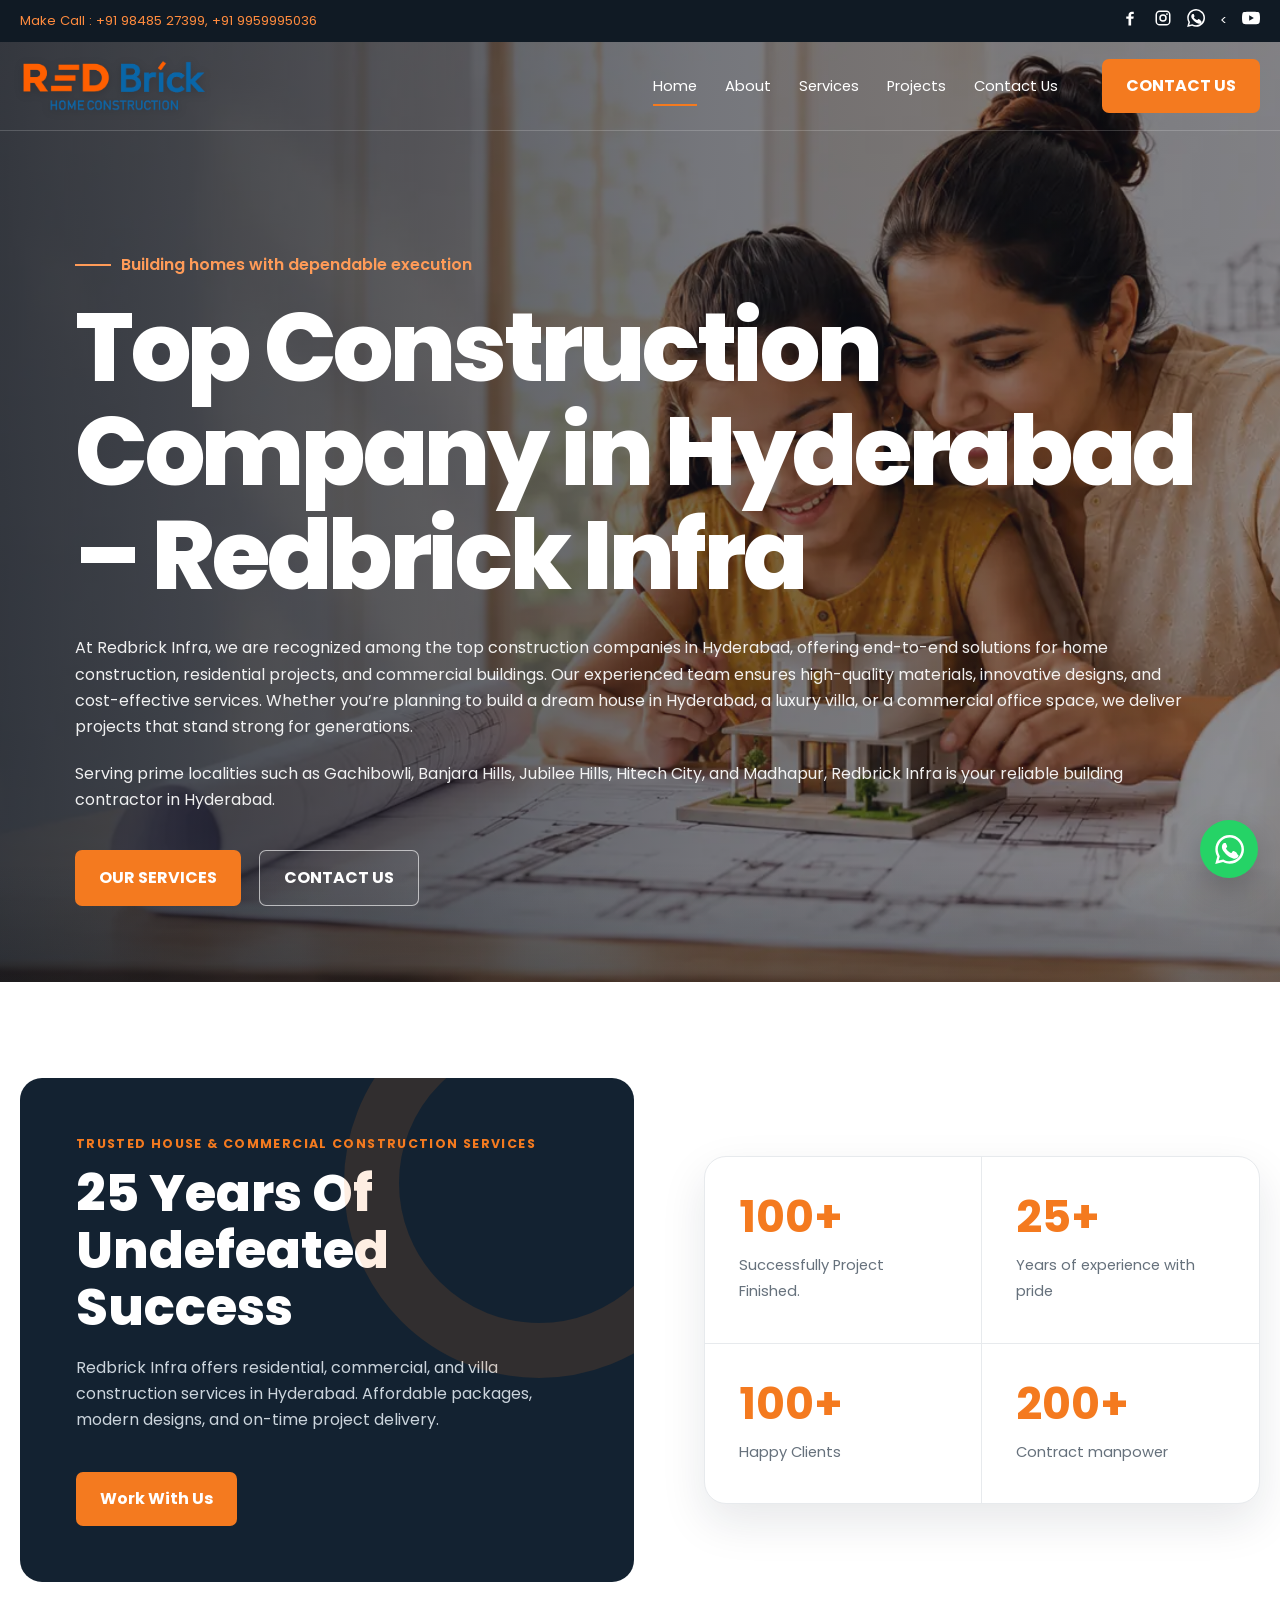
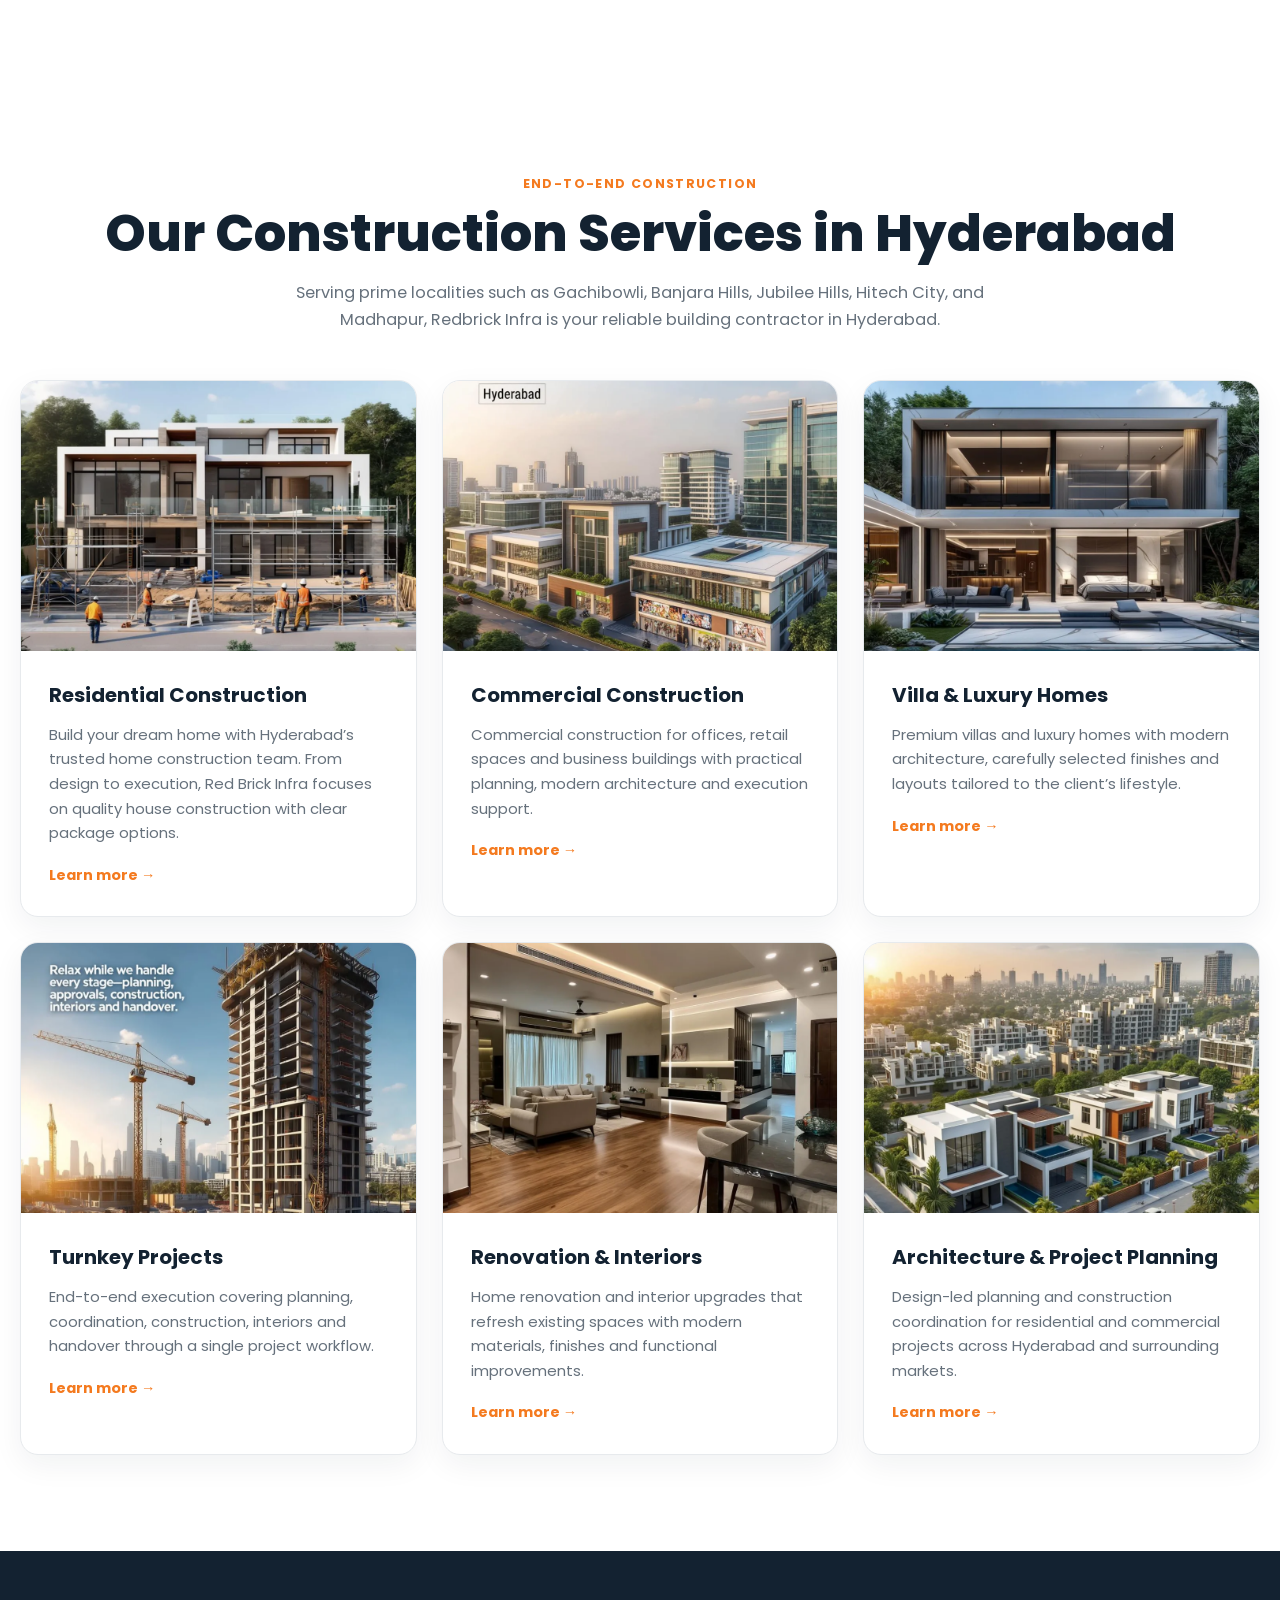
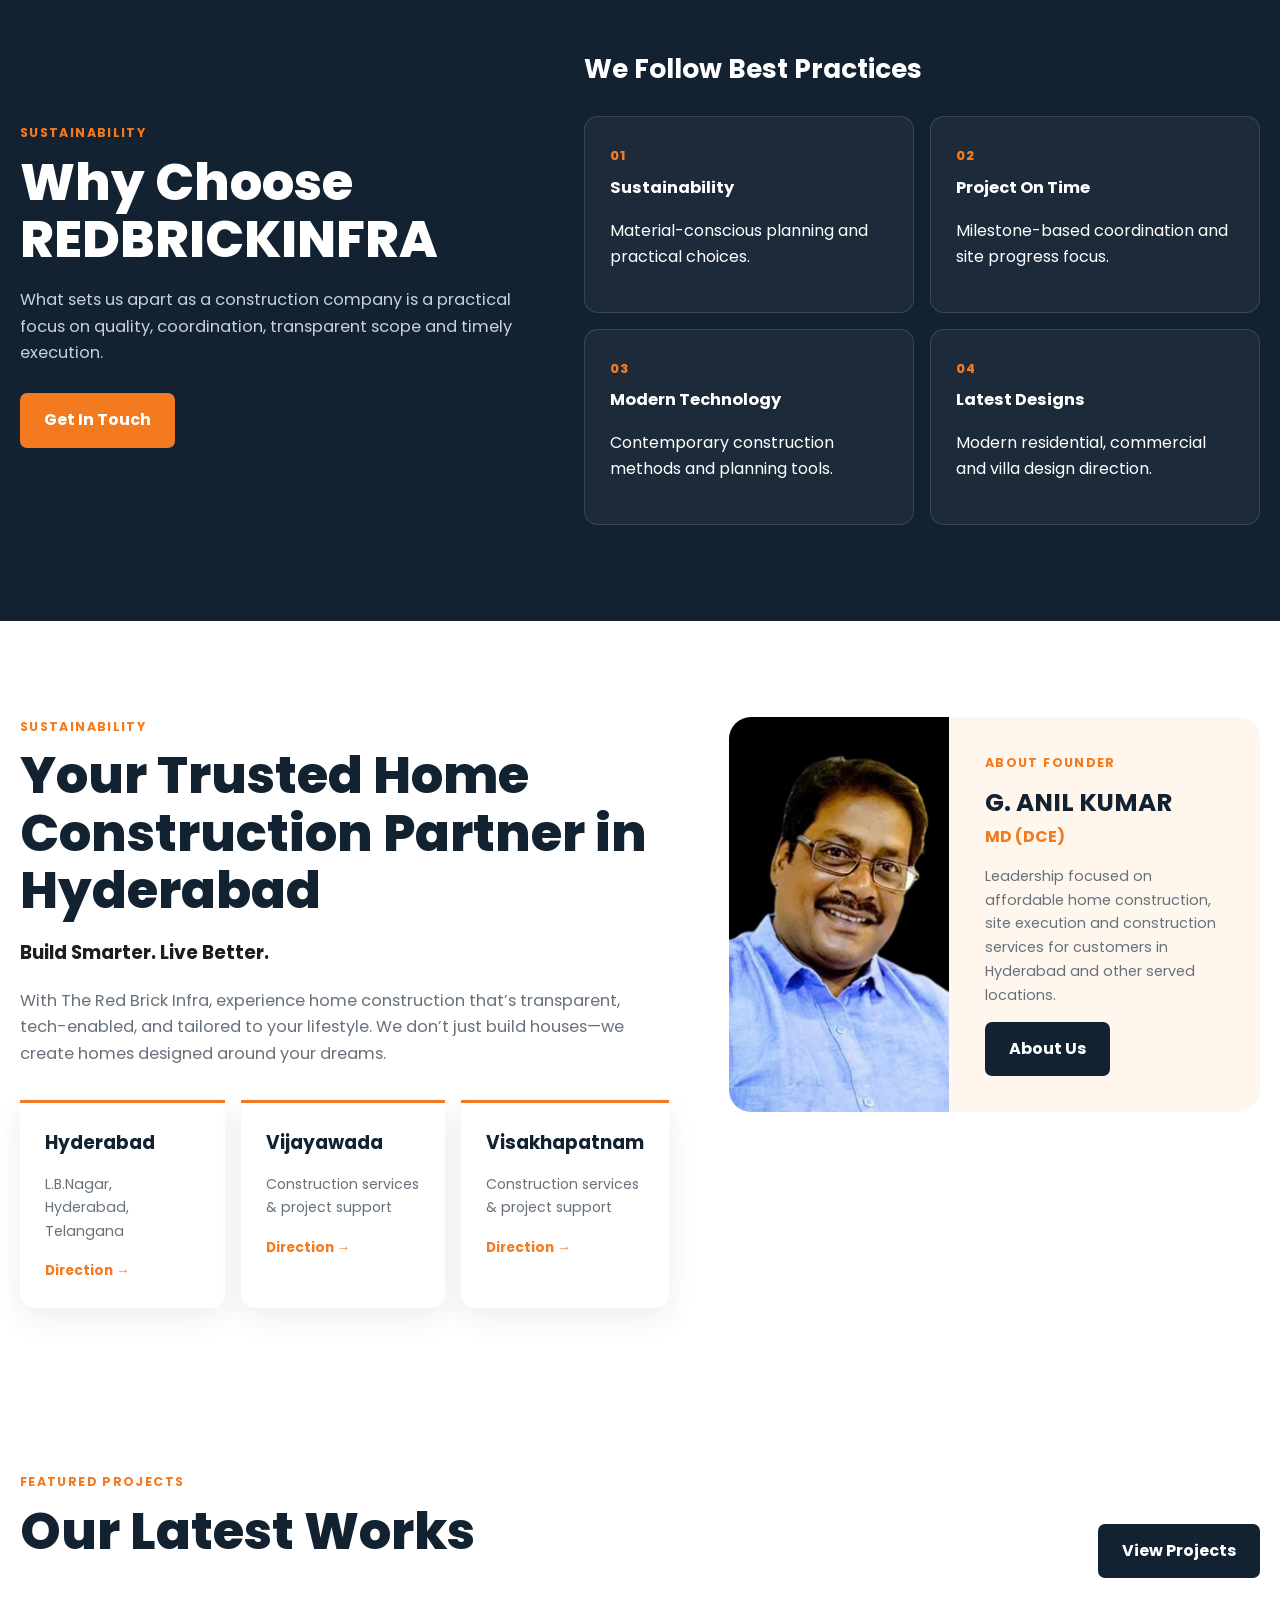
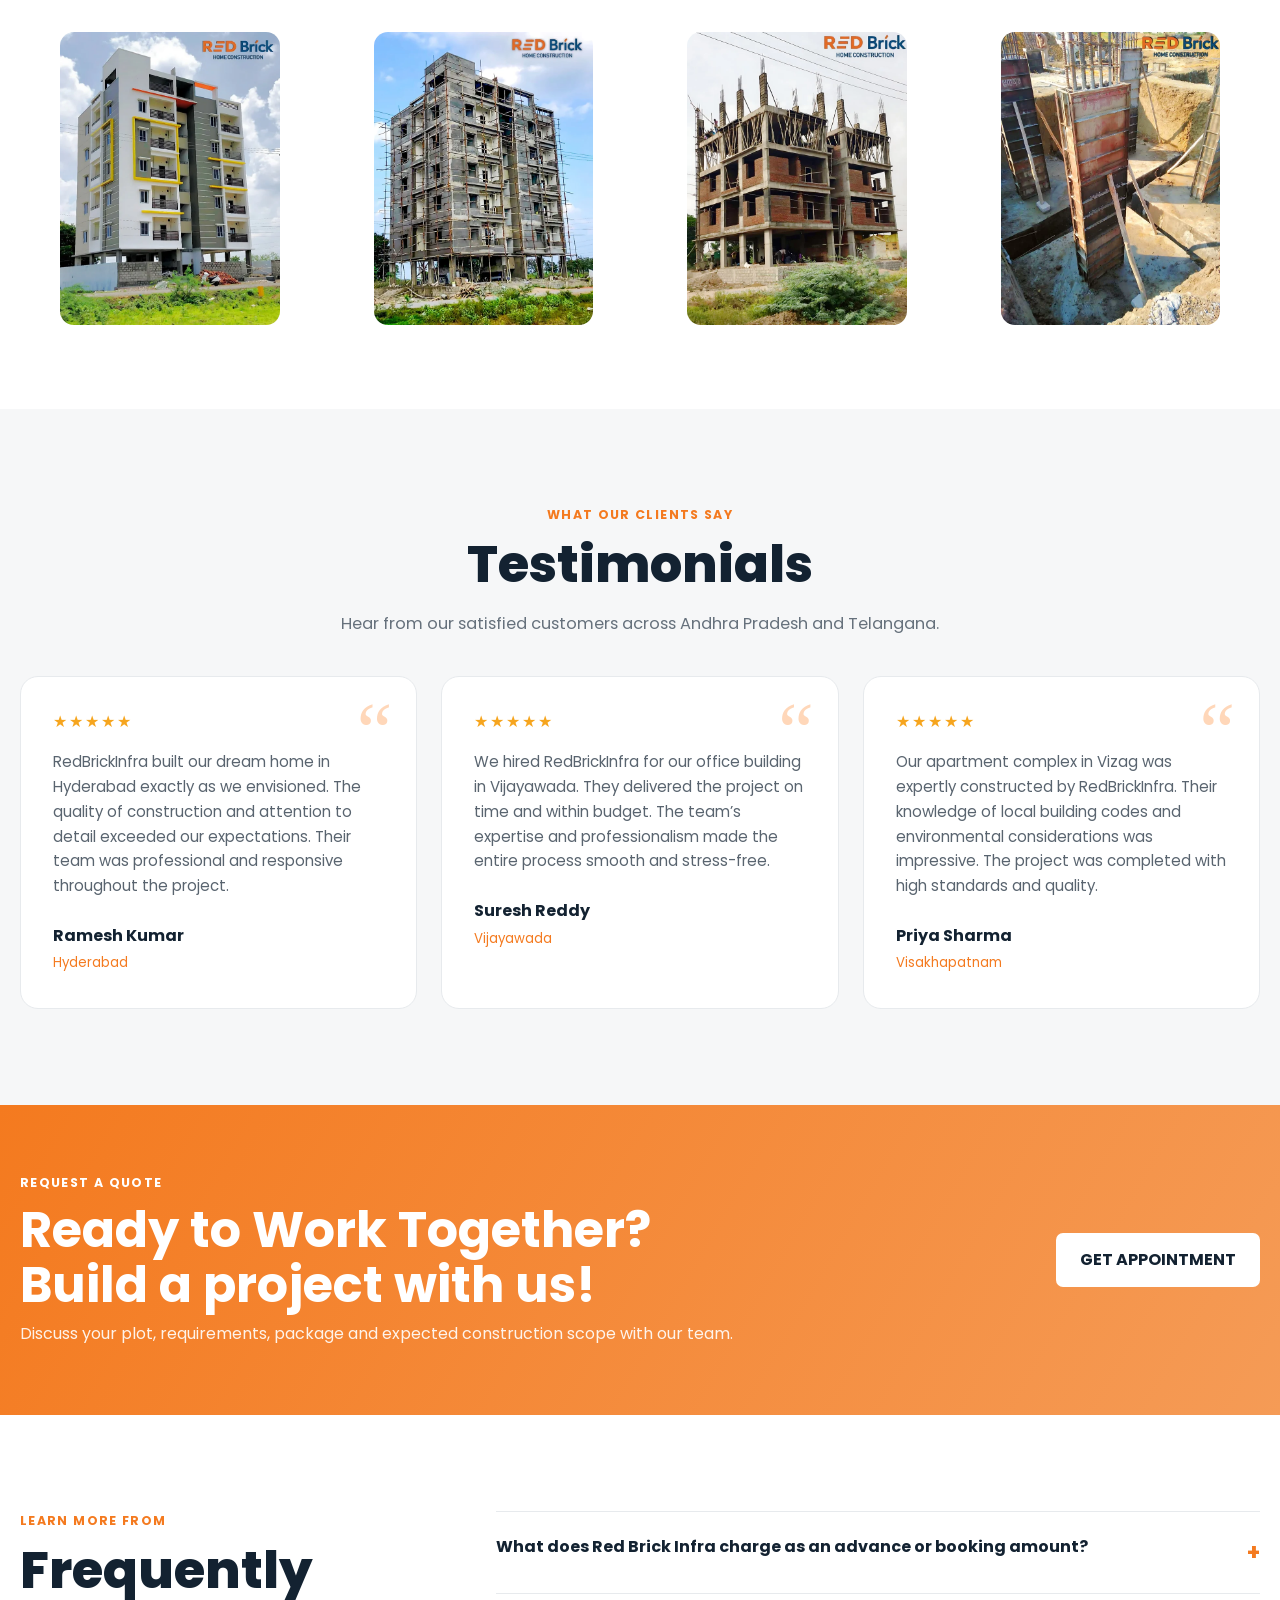
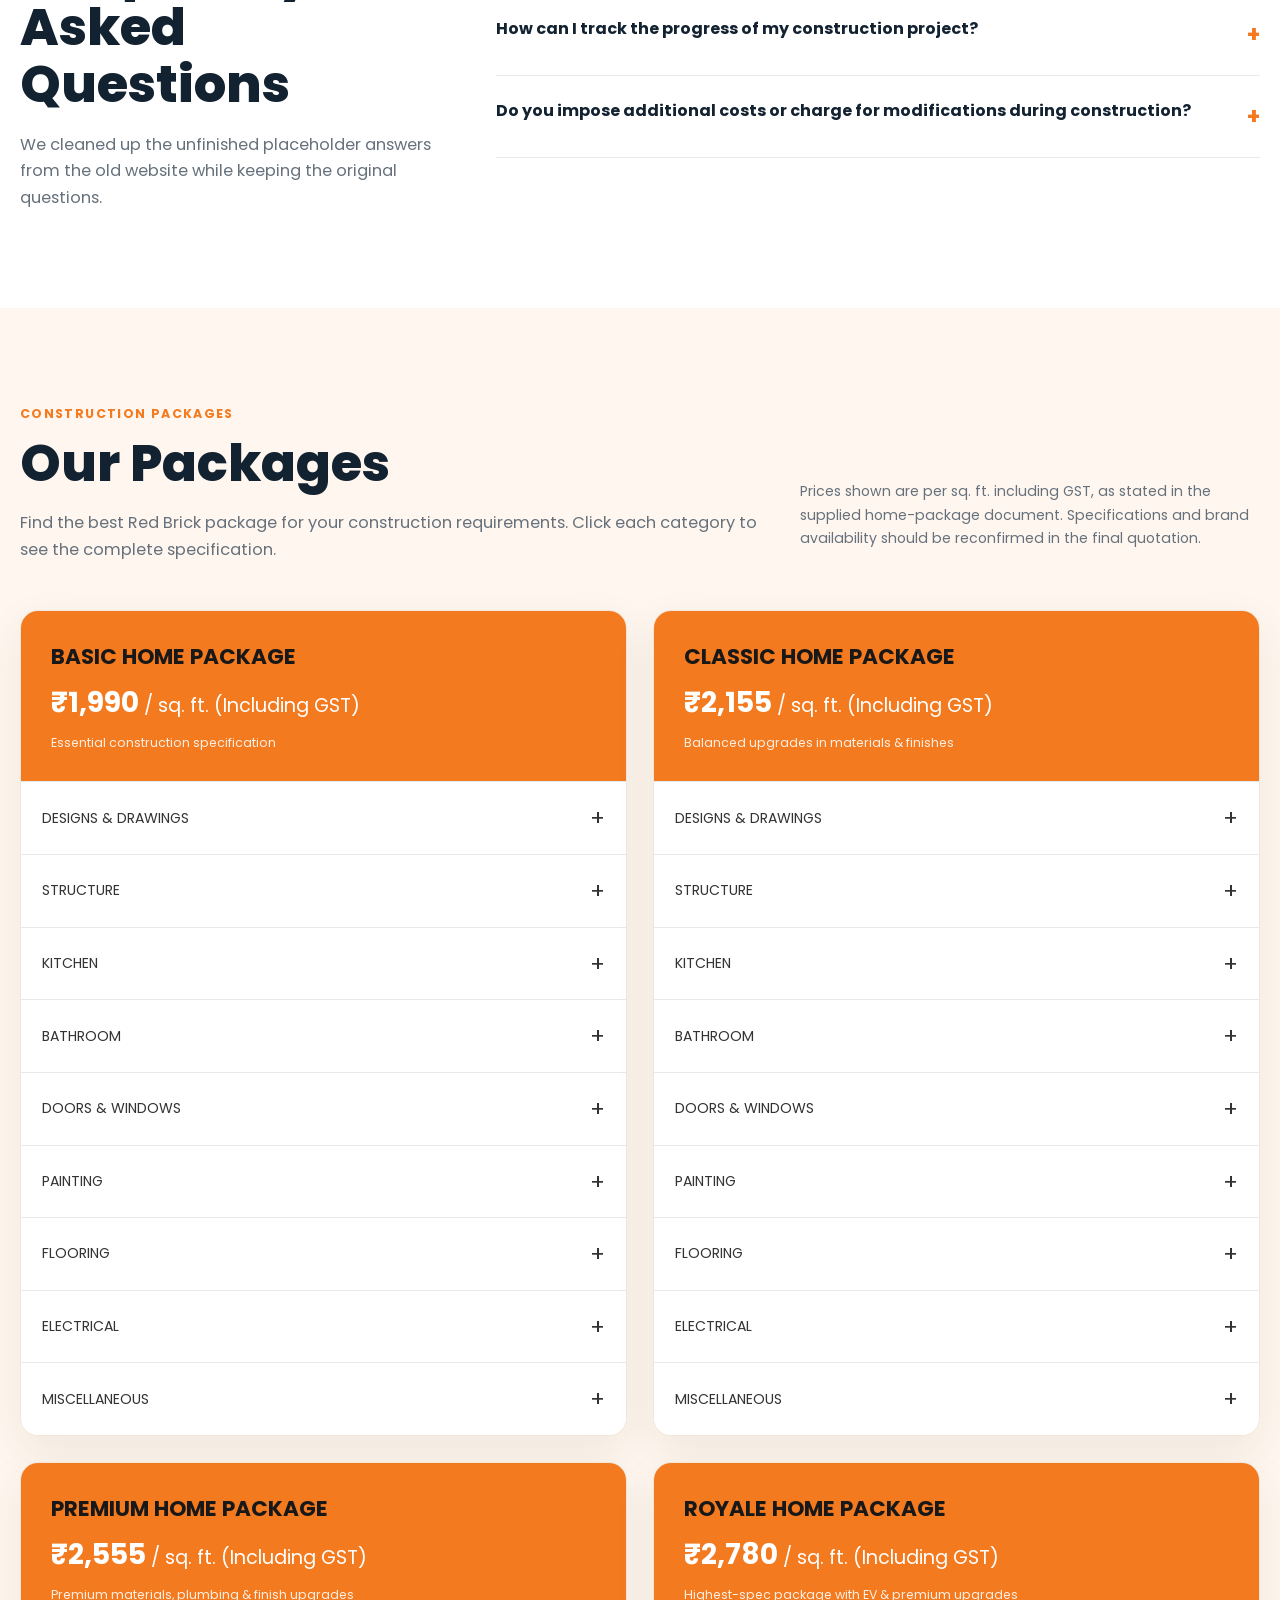
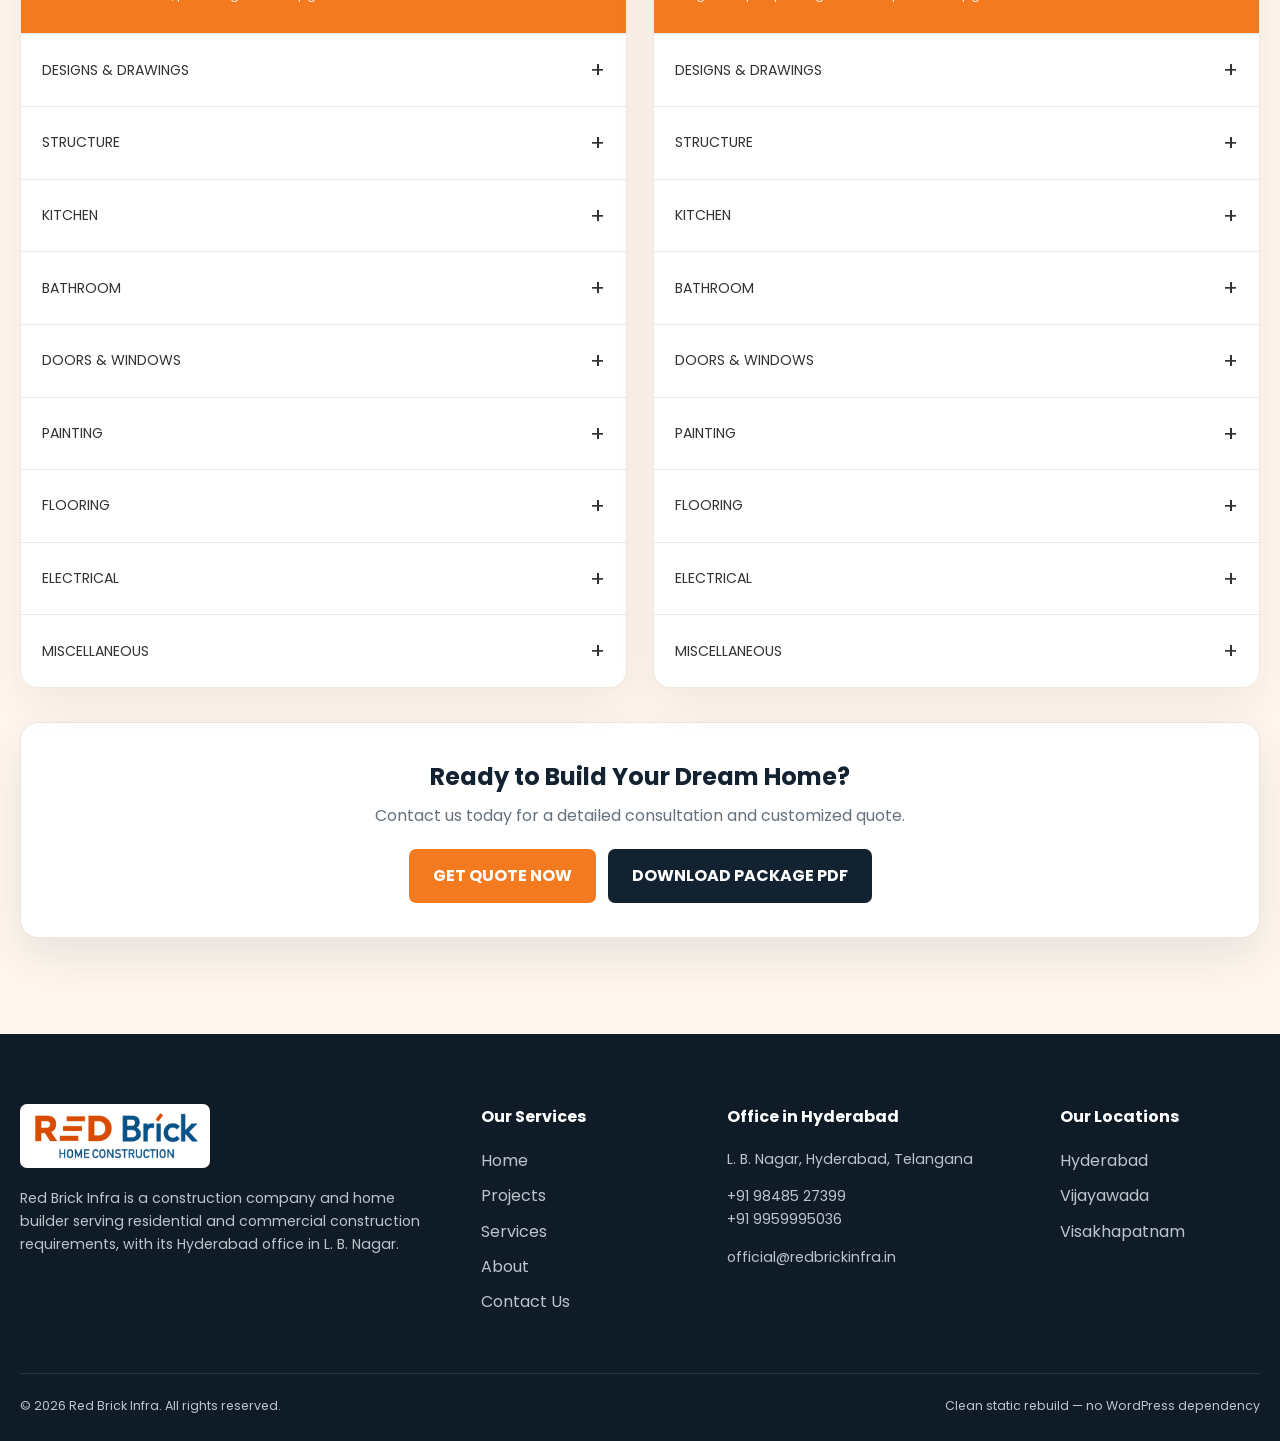
<file: redbrickinfra_site_fixed 4/index.html>
<!doctype html><html lang="en"><head><meta charset="utf-8"><meta name="viewport" content="width=device-width,initial-scale=1"><base href="./"><title>Top Construction Company in Hyderabad | Red Brick Infra</title><meta name="description" content="Red Brick Infra provides residential, commercial, villa and turnkey construction services in Hyderabad with home construction packages and project support."><meta name="robots" content="index,follow"><link rel="icon" href="assets/images/favicon.png"><link rel="canonical" href="https://redbrickinfra.in/"><meta property="og:type" content="website"><meta property="og:title" content="Top Construction Company in Hyderabad | Red Brick Infra"><meta property="og:description" content="Red Brick Infra provides residential, commercial, villa and turnkey construction services in Hyderabad with home construction packages and project support."><meta property="og:image" content="https://redbrickinfra.in/assets/images/logo.png"><meta property="og:url" content="https://redbrickinfra.in/"><link rel="preconnect" href="https://fonts.googleapis.com"><link rel="preconnect" href="https://fonts.gstatic.com" crossorigin><link href="https://fonts.googleapis.com/css2?family=Poppins:wght@400;500;600;700;800&display=swap" rel="stylesheet"><link rel="stylesheet" href="css/site.css"><script type="application/ld+json">{"@context":"https://schema.org","@type":"HomeAndConstructionBusiness","name":"Red Brick Infra","url":"https://redbrickinfra.in/","logo":"https://redbrickinfra.in/assets/images/logo.png","telephone":["+919848527399","+919959995036"],"email":["official@redbrickinfra.in","redbrickconstruction7@gmail.com"],"address":{"@type":"PostalAddress","addressLocality":"L. B. Nagar, Hyderabad","addressRegion":"Telangana","addressCountry":"IN"}}</script></head><body><div class="topbar"><div class="container topbar-inner"><div class="top-contact">Make Call : <a href="tel:+919848527399">+91 98485 27399</a>, <a href="tel:+919959995036">+91 9959995036</a></div><div class="socials"><a href="https://www.facebook.com/anil.gaddala.31/"
   aria-label="Facebook"
   target="_blank"
   rel="noopener noreferrer"><svg viewBox="0 0 24 24" aria-hidden="true"><path d="M13.5 22v-9h3l.5-3h-3.5V8.1c0-.9.3-1.6 1.8-1.6H17V3.8c-.3 0-1.4-.1-2.6-.1-2.6 0-4.4 1.6-4.4 4.6V10H7v3h3v9h3.5Z"/></svg></a><a href="https://www.instagram.com/redbrickinfra/"
   aria-label="Instagram"
   target="_blank"
   rel="noopener noreferrer"><svg viewBox="0 0 24 24" aria-hidden="true"><path d="M7.7 2h8.6A5.7 5.7 0 0 1 22 7.7v8.6a5.7 5.7 0 0 1-5.7 5.7H7.7A5.7 5.7 0 0 1 2 16.3V7.7A5.7 5.7 0 0 1 7.7 2Zm-.2 2A3.5 3.5 0 0 0 4 7.5v9A3.5 3.5 0 0 0 7.5 20h9a3.5 3.5 0 0 0 3.5-3.5v-9A3.5 3.5 0 0 0 16.5 4h-9Zm9.8 1.5a1.2 1.2 0 1 1 0 2.4 1.2 1.2 0 0 1 0-2.4ZM12 7a5 5 0 1 1 0 10 5 5 0 0 1 0-10Zm0 2a3 3 0 1 0 0 6 3 3 0 0 0 0-6Z"/></svg></a><a href="https://wa.me/919848527399" aria-label="WhatsApp"><svg viewBox="0 0 24 24" aria-hidden="true"><path d="M20.5 3.5A11.9 11.9 0 0 0 12.1 0C5.6 0 .3 5.3.3 11.8c0 2.1.5 4.1 1.6 5.9L.2 24l6.5-1.7c1.7.9 3.5 1.4 5.4 1.4h.1c6.5 0 11.8-5.3 11.8-11.8 0-3.2-1.2-6.1-3.5-8.4Zm-8.4 18.2c-1.7 0-3.4-.5-4.9-1.3l-.4-.2-3.8 1 1-3.7-.2-.4a9.8 9.8 0 1 1 8.3 4.6Zm5.4-7.4c-.3-.1-1.8-.9-2.1-1-.3-.1-.5-.1-.7.2-.2.3-.8 1-.9 1.2-.2.2-.3.2-.6.1-1.7-.8-2.9-1.5-4-3.4-.3-.5.3-.5.8-1.6.1-.2 0-.4 0-.6l-.9-2.1c-.2-.6-.5-.5-.7-.5h-.6c-.2 0-.6.1-.9.4-.3.3-1.2 1.2-1.2 2.9s1.2 3.3 1.4 3.5c.2.2 2.4 3.7 5.9 5.2 2.2 1 3.1 1.1 4.2.9.7-.1 1.8-.7 2-1.4.3-.7.3-1.3.2-1.4-.1-.2-.3-.3-.6-.4Z"/></svg></a><<a href="https://www.youtube.com/@GAK_constructions"
   aria-label="YouTube"
   target="_blank"
   rel="noopener noreferrer"><svg viewBox="0 0 24 24" aria-hidden="true"><path d="M23.5 6.2a3 3 0 0 0-2.1-2.1C19.5 3.6 12 3.6 12 3.6s-7.5 0-9.4.5A3 3 0 0 0 .5 6.2 31.5 31.5 0 0 0 0 12a31.5 31.5 0 0 0 .5 5.8 3 3 0 0 0 2.1 2.1c1.9.5 9.4.5 9.4.5s7.5 0 9.4-.5a3 3 0 0 0 2.1-2.1A31.5 31.5 0 0 0 24 12a31.5 31.5 0 0 0-.5-5.8ZM9.6 15.6V8.4L15.8 12l-6.2 3.6Z"/></svg></a></div></div></div><header class="site-header"><div class="container nav-inner"><a class="brand" href="index.html"><img src="assets/images/logo.png" alt="Red Brick Home Construction"></a><nav class="nav"><a class="active" href="index.html">Home</a><a class="" href="about/index.html">About</a><a class="" href="services/index.html">Services</a><a class="" href="projects/index.html">Projects</a><a class="" href="contact-us/index.html">Contact Us</a></nav><a class="btn btn-primary header-cta" href="contact-us/index.html">CONTACT US</a><button class="menu-btn" aria-label="Open menu"><svg viewBox="0 0 24 24" fill="none"><path d="M4 7h16M4 12h16M4 17h16" stroke-width="2" stroke-linecap="round"/></svg></button></div></header>
<main>
<section class="hero"><div class="container hero-content"><div class="hero-note">Building homes with dependable execution</div><h1>Top Construction Company in Hyderabad – Redbrick Infra</h1><p>At Redbrick Infra, we are recognized among the top construction companies in Hyderabad, offering end-to-end solutions for home construction, residential projects, and commercial buildings. Our experienced team ensures high-quality materials, innovative designs, and cost-effective services. Whether you’re planning to build a dream house in Hyderabad, a luxury villa, or a commercial office space, we deliver projects that stand strong for generations.</p><p>Serving prime localities such as Gachibowli, Banjara Hills, Jubilee Hills, Hitech City, and Madhapur, Redbrick Infra is your reliable building contractor in Hyderabad.</p><div class="hero-actions"><a class="btn btn-primary" href="services/index.html">OUR SERVICES</a><a class="btn btn-outline" href="contact-us/index.html">CONTACT US</a></div></div></section>
<section class="section"><div class="container success-grid"><div class="success-card"><div class="eyebrow">Trusted House & Commercial Construction Services</div><h2 class="section-title">25 Years Of Undefeated Success</h2><p>Redbrick Infra offers residential, commercial, and villa construction services in Hyderabad. Affordable packages, modern designs, and on-time project delivery.</p><a class="btn btn-primary" href="contact-us/index.html" style="margin-top:22px">Work With Us</a></div><div class="stats"><div class="stat"><strong>100+</strong><span>Successfully Project Finished.</span></div><div class="stat"><strong>25+</strong><span>Years of experience with pride</span></div><div class="stat"><strong>100+</strong><span>Happy Clients</span></div><div class="stat"><strong>200+</strong><span>Contract manpower</span></div></div></div></section>
<section class="section" id="services"><div class="container"><div class="center"><div class="eyebrow">End-to-end construction</div><h2 class="section-title">Our Construction Services in Hyderabad</h2><p class="section-copy">Serving prime localities such as Gachibowli, Banjara Hills, Jubilee Hills, Hitech City, and Madhapur, Redbrick Infra is your reliable building contractor in Hyderabad.</p></div><div class="service-grid" id="services-grid"></div></div></section>
<section class="section why"><div class="container why-grid"><div><div class="eyebrow">Sustainability</div><h2 class="section-title">Why Choose REDBRICKINFRA</h2><p class="section-copy">What sets us apart as a construction company is a practical focus on quality, coordination, transparent scope and timely execution.</p><a class="btn btn-primary" href="contact-us/index.html" style="margin-top:26px">Get In Touch</a></div><div><h3 style="font-size:1.65rem;margin-top:0">We Follow Best Practices</h3><div class="why-list"><div class="why-item"><span class="why-num">01</span><h3>Sustainability</h3><p>Material-conscious planning and practical choices.</p></div><div class="why-item"><span class="why-num">02</span><h3>Project On Time</h3><p>Milestone-based coordination and site progress focus.</p></div><div class="why-item"><span class="why-num">03</span><h3>Modern Technology</h3><p>Contemporary construction methods and planning tools.</p></div><div class="why-item"><span class="why-num">04</span><h3>Latest Designs</h3><p>Modern residential, commercial and villa design direction.</p></div></div></div></div></section>
<section class="section"><div class="container locations-grid"><div><div class="eyebrow">Sustainability</div><h2 class="section-title">Your Trusted Home Construction Partner in Hyderabad</h2><h3>Build Smarter. Live Better.</h3><p class="section-copy">With The Red Brick Infra, experience home construction that’s transparent, tech-enabled, and tailored to your lifestyle. We don’t just build houses—we create homes designed around your dreams.</p><div class="location-cards"><div class="location"><h3>Hyderabad</h3><p>L.B.Nagar, Hyderabad, Telangana</p><a href="contact-us/index.html">Direction →</a></div><div class="location"><h3>Vijayawada</h3><p>Construction services & project support</p><a href="contact-us/index.html">Direction →</a></div><div class="location"><h3>Visakhapatnam</h3><p>Construction services & project support</p><a href="contact-us/index.html">Direction →</a></div></div></div><aside class="founder-card"><img src="assets/images/founder-anil.webp" alt="G. Anil Kumar, MD"><div class="founder-info"><div class="eyebrow">About Founder</div><h3>G. ANIL KUMAR</h3><div class="role">MD (DCE)</div><p>Leadership focused on affordable home construction, site execution and construction services for customers in Hyderabad and other served locations.</p><a class="btn btn-dark" href="about/index.html">About Us</a></div></aside></div></section>
<section class="section-sm"><div class="container"><div style="display:flex;justify-content:space-between;gap:25px;align-items:end"><div><div class="eyebrow">Featured Projects</div><h2 class="section-title">Our Latest Works</h2></div><a class="btn btn-dark" href="projects/index.html">View Projects</a></div><div class="works-grid" id="works-grid"></div></div></section>
<section class="section testimonials"><div class="container"><div class="center"><div class="eyebrow">What Our Clients Say</div><h2 class="section-title">Testimonials</h2><p class="section-copy">Hear from our satisfied customers across Andhra Pradesh and Telangana.</p></div><div class="testimonial-grid" id="testimonial-grid"></div></div></section>
<section class="section-sm quote-band"><div class="container quote-inner"><div><div class="eyebrow" style="color:#fff">Request a Quote</div><h2>Ready to Work Together?<br>Build a project with us!</h2><p>Discuss your plot, requirements, package and expected construction scope with our team.</p></div><a class="btn" href="contact-us/index.html">GET APPOINTMENT</a></div></section>
<section class="section"><div class="container faq-wrap"><div><div class="eyebrow">Learn More From</div><h2 class="section-title">Frequently Asked Questions</h2><p class="section-copy">We cleaned up the unfinished placeholder answers from the old website while keeping the original questions.</p></div><div class="faq-list"><div class="faq-item"><button class="faq-q" data-faq aria-expanded="false"><span>What does Red Brick Infra charge as an advance or booking amount?</span><span class="faq-icon">+</span></button><div class="faq-a"><div><p>Booking and advance terms depend on the selected package, project size and approved scope. The current amount, inclusions and payment schedule should be confirmed in the written quotation before work begins.</p></div></div></div><div class="faq-item"><button class="faq-q" data-faq aria-expanded="false"><span>How can I track the progress of my construction project?</span><span class="faq-icon">+</span></button><div class="faq-a"><div><p>Project progress can be coordinated through scheduled site updates, milestone reviews and photo/video updates. The exact reporting frequency can be agreed with the project team at kickoff.</p></div></div></div><div class="faq-item"><button class="faq-q" data-faq aria-expanded="false"><span>Do you impose additional costs or charge for modifications during construction?</span><span class="faq-icon">+</span></button><div class="faq-a"><div><p>Requested changes should be reviewed against the approved scope before execution. Any change in cost, material quantity or timeline should be communicated and approved before the variation is carried out.</p></div></div></div></div></div></section>
<section class="section packages" id="packages"><div class="container"><div class="packages-head"><div><div class="eyebrow">Construction packages</div><h2 class="section-title">Our Packages</h2><p class="section-copy">Find the best Red Brick package for your construction requirements. Click each category to see the complete specification.</p></div><p class="package-note">Prices shown are per sq. ft. including GST, as stated in the supplied home-package document. Specifications and brand availability should be reconfirmed in the final quotation.</p></div><div class="package-grid" id="package-grid"></div><div class="packages-cta"><h2 style="margin:0 0 6px;color:var(--navy)">Ready to Build Your Dream Home?</h2><p style="margin:0;color:var(--muted)">Contact us today for a detailed consultation and customized quote.</p><div style="margin-top:20px;display:flex;justify-content:center;gap:12px;flex-wrap:wrap"><a class="btn btn-primary" href="contact-us/index.html">GET QUOTE NOW</a><a class="btn btn-dark" href="assets/docs/Red-Brick-Home-Packages.pdf" download>DOWNLOAD PACKAGE PDF</a></div></div></div></section>
</main><footer class="footer"><div class="container footer-grid"><div><img class="footer-logo" src="assets/images/logo.png" alt="Red Brick Infra"><p>Red Brick Infra is a construction company and home builder serving residential and commercial construction requirements, with its Hyderabad office in L. B. Nagar.</p></div><div><h4>Our Services</h4><ul><li><a href="index.html">Home</a></li><li><a href="projects/index.html">Projects</a></li><li><a href="services/index.html">Services</a></li><li><a href="about/index.html">About</a></li><li><a href="contact-us/index.html">Contact Us</a></li></ul></div><div><h4>Office in Hyderabad</h4><p>L. B. Nagar, Hyderabad, Telangana</p><p><a href="tel:+919848527399">+91 98485 27399</a><br><a href="tel:+919959995036">+91 9959995036</a></p><p><a href="mailto:official@redbrickinfra.in">official@redbrickinfra.in</a></p></div><div><h4>Our Locations</h4><ul><li>Hyderabad</li><li>Vijayawada</li><li>Visakhapatnam</li></ul></div></div><div class="container footer-bottom"><span>© 2026 Red Brick Infra. All rights reserved.</span><span>Clean static rebuild — no WordPress dependency</span></div></footer><a class="whatsapp-float" href="https://wa.me/919848527399?text=Hello%20Red%20Brick%20Infra%2C%20I%20would%20like%20to%20discuss%20a%20construction%20project." target="_blank" rel="noopener" aria-label="WhatsApp Red Brick Infra"><svg viewBox="0 0 24 24" aria-hidden="true"><path d="M20.5 3.5A11.9 11.9 0 0 0 12.1 0C5.6 0 .3 5.3.3 11.8c0 2.1.5 4.1 1.6 5.9L.2 24l6.5-1.7c1.7.9 3.5 1.4 5.4 1.4h.1c6.5 0 11.8-5.3 11.8-11.8 0-3.2-1.2-6.1-3.5-8.4Zm-8.4 18.2c-1.7 0-3.4-.5-4.9-1.3l-.4-.2-3.8 1 1-3.7-.2-.4a9.8 9.8 0 1 1 8.3 4.6Zm5.4-7.4c-.3-.1-1.8-.9-2.1-1-.3-.1-.5-.1-.7.2-.2.3-.8 1-.9 1.2-.2.2-.3.2-.6.1-1.7-.8-2.9-1.5-4-3.4-.3-.5.3-.5.8-1.6.1-.2 0-.4 0-.6l-.9-2.1c-.2-.6-.5-.5-.7-.5h-.6c-.2 0-.6.1-.9.4-.3.3-1.2 1.2-1.2 2.9s1.2 3.3 1.4 3.5c.2.2 2.4 3.7 5.9 5.2 2.2 1 3.1 1.1 4.2.9.7-.1 1.8-.7 2-1.4.3-.7.3-1.3.2-1.4-.1-.2-.3-.3-.6-.4Z"/></svg></a><div class="lightbox" aria-hidden="true"><button class="lightbox-close" aria-label="Close">×</button><img id="lightbox-img" alt="Project preview"></div><script src="js/data.js"></script><script src="js/site.js"></script></body></html>
</file>
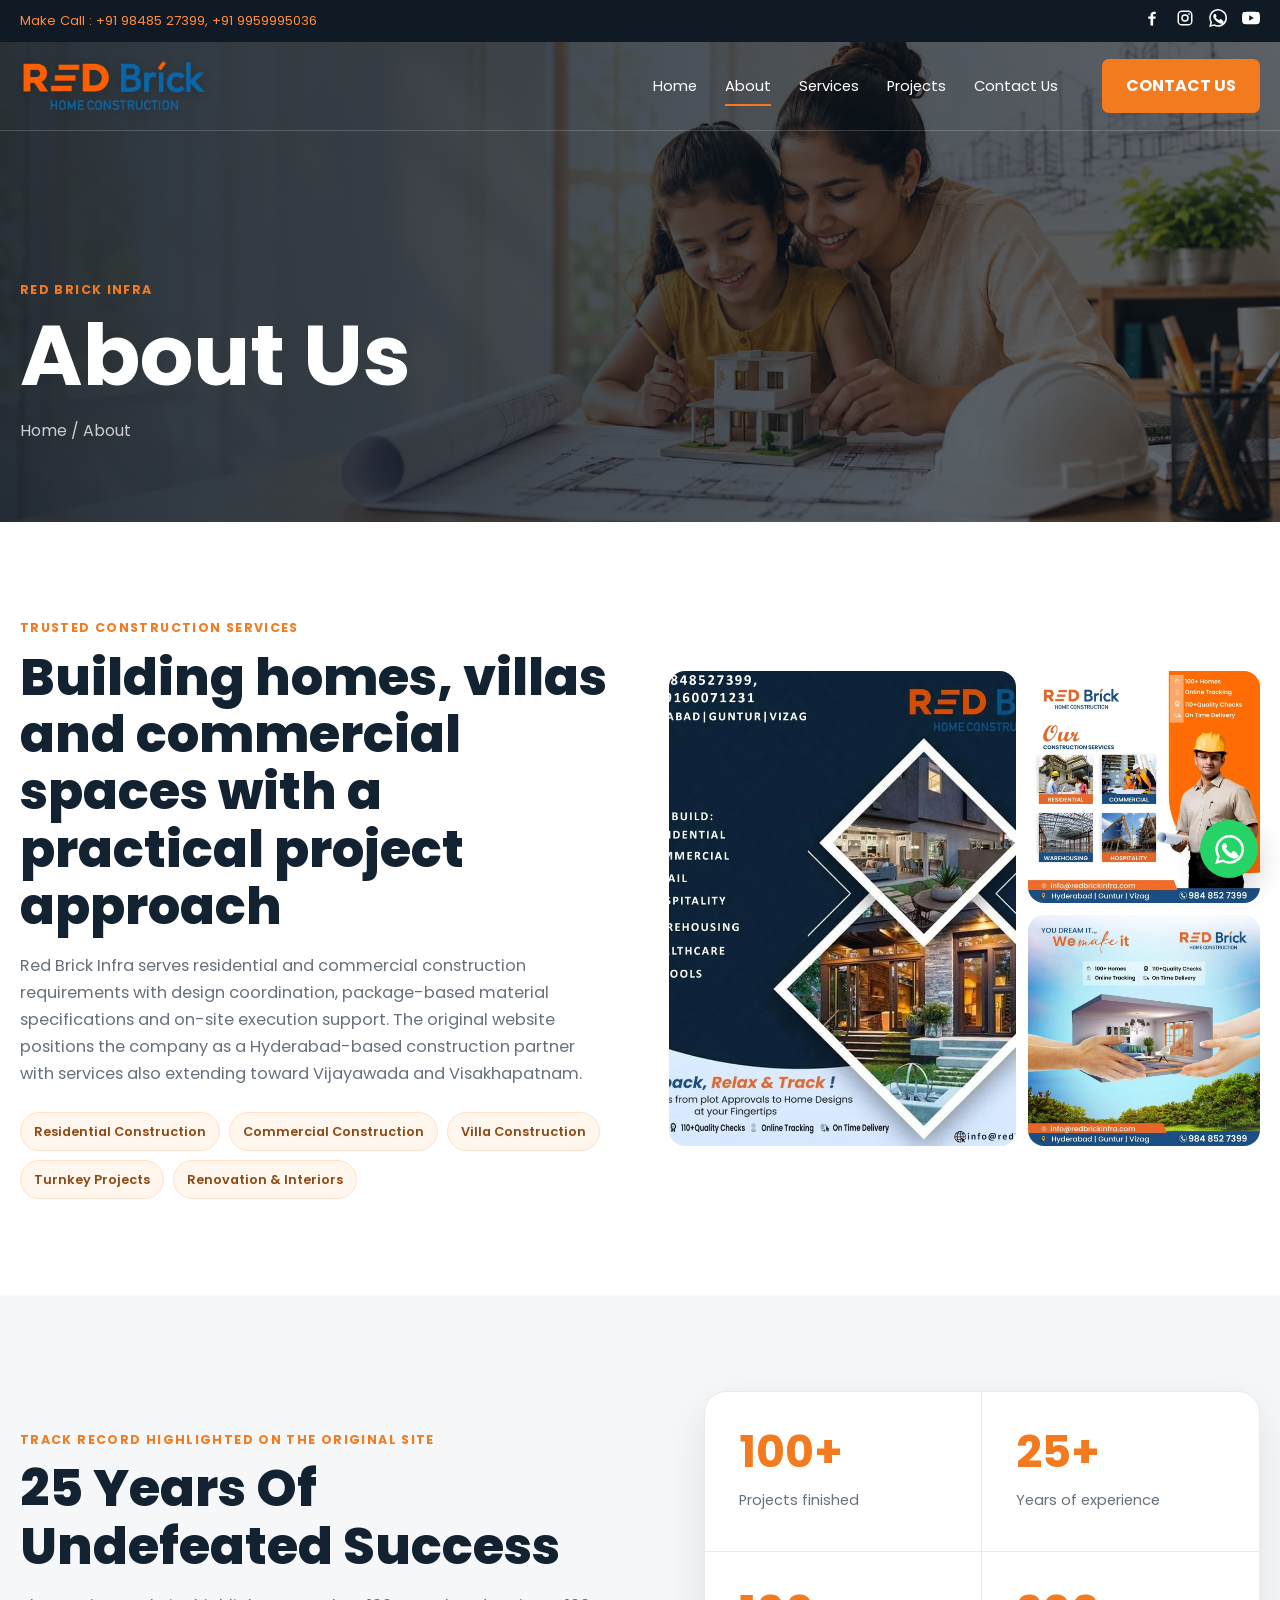
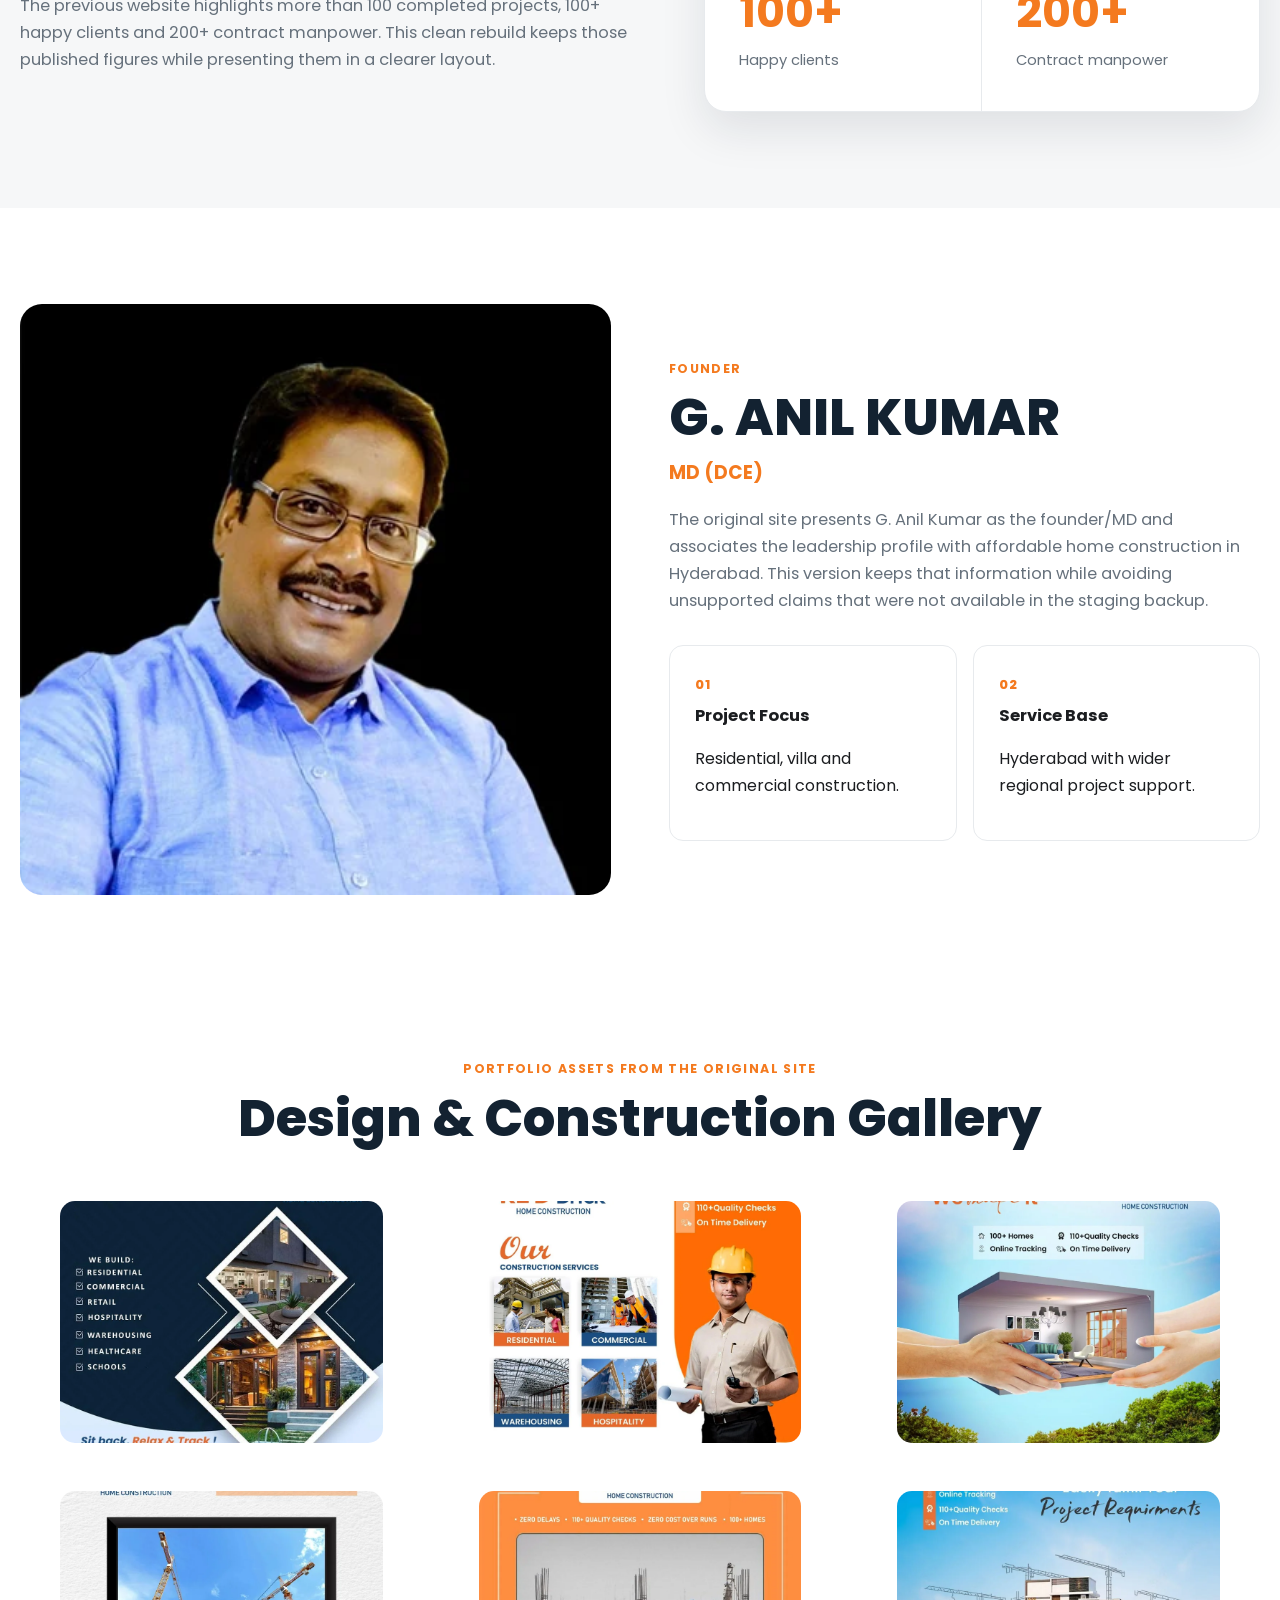
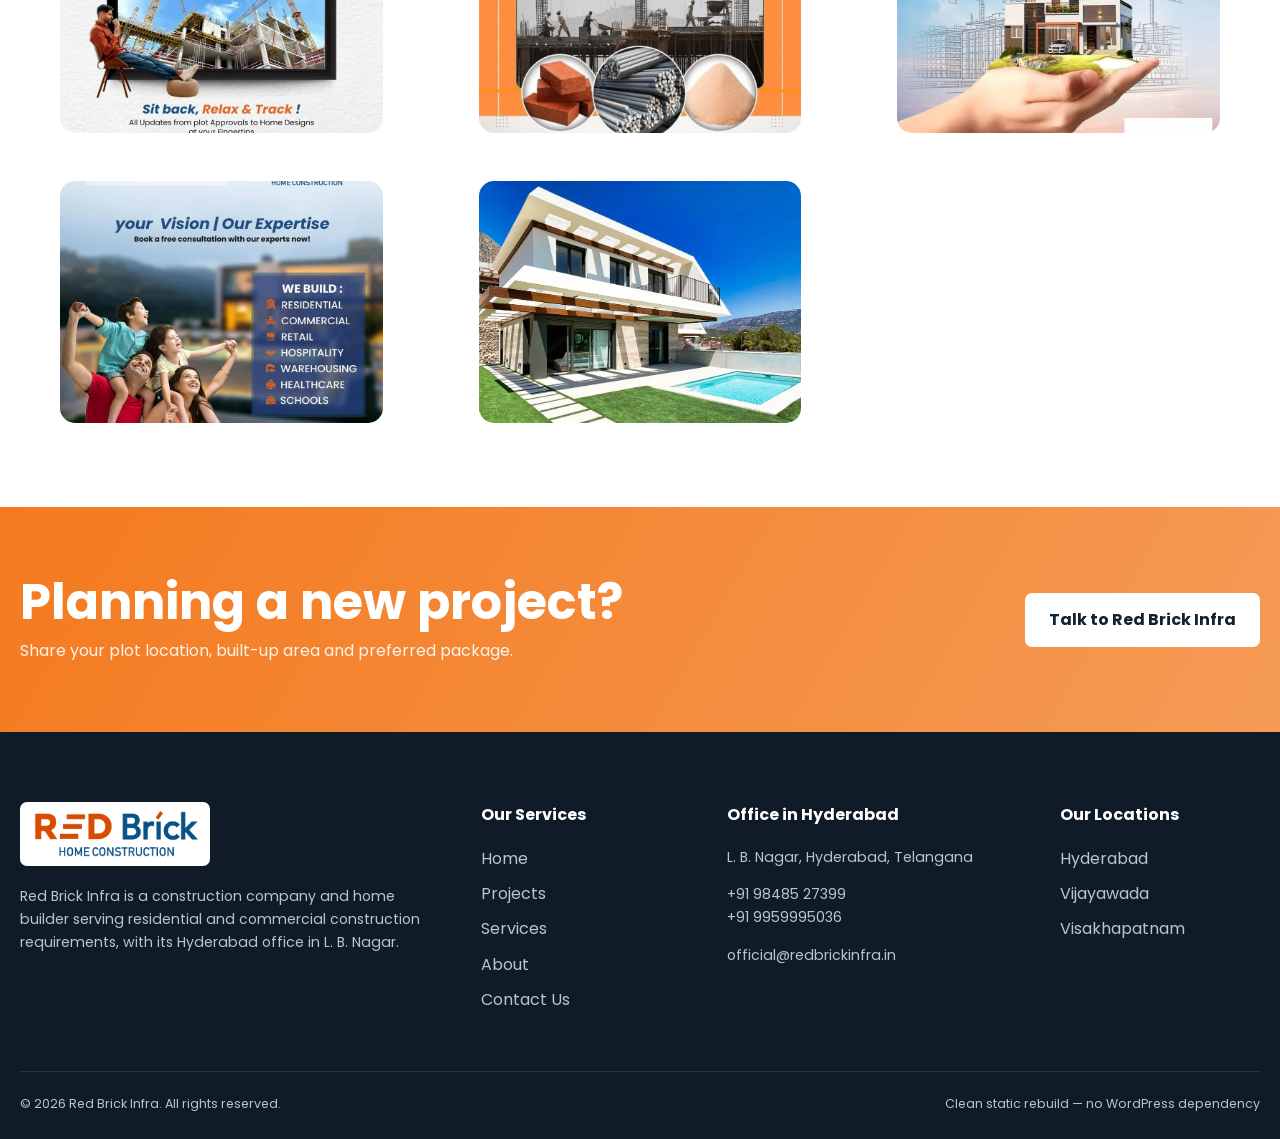
<file: redbrickinfra_site_fixed 4/about/index.html>
<!DOCTYPE html>
<html lang="en"><head><meta charset="utf-8"/><meta content="width=device-width,initial-scale=1" name="viewport"/><title>About Red Brick Infra | Construction Company Hyderabad</title><meta content="Learn about Red Brick Infra, its construction approach, founder, service footprint and project experience." name="description"/><meta content="index,follow" name="robots"/><link href="../assets/images/favicon.png" rel="icon"/><link href="https://redbrickinfra.in/about/" rel="canonical"/><meta content="website" property="og:type"/><meta content="About Red Brick Infra | Construction Company Hyderabad" property="og:title"/><meta content="Learn about Red Brick Infra, its construction approach, founder, service footprint and project experience." property="og:description"/><meta content="https://redbrickinfra.in/assets/images/logo.png" property="og:image"/><meta content="https://redbrickinfra.in/about/" property="og:url"/><link href="https://fonts.googleapis.com" rel="preconnect"/><link crossorigin="" href="https://fonts.gstatic.com" rel="preconnect"/><link href="https://fonts.googleapis.com/css2?family=Poppins:wght@400;500;600;700;800&amp;display=swap" rel="stylesheet"/><link href="../css/site.css" rel="stylesheet"/><script type="application/ld+json">{"@context":"https://schema.org","@type":"HomeAndConstructionBusiness","name":"Red Brick Infra","url":"https://redbrickinfra.in/","logo":"https://redbrickinfra.in/assets/images/logo.png","telephone":["+919848527399","+919959995036"],"email":["official@redbrickinfra.in","redbrickconstruction7@gmail.com"],"address":{"@type":"PostalAddress","addressLocality":"L. B. Nagar, Hyderabad","addressRegion":"Telangana","addressCountry":"IN"}}</script></head><body><div class="topbar"><div class="container topbar-inner"><div class="top-contact">Make Call : <a href="tel:+919848527399">+91 98485 27399</a>, <a href="tel:+919959995036">+91 9959995036</a></div><div class="socials"><a aria-label="Facebook" href="#"><svg aria-hidden="true" viewbox="0 0 24 24"><path d="M13.5 22v-9h3l.5-3h-3.5V8.1c0-.9.3-1.6 1.8-1.6H17V3.8c-.3 0-1.4-.1-2.6-.1-2.6 0-4.4 1.6-4.4 4.6V10H7v3h3v9h3.5Z"></path></svg></a><a aria-label="Instagram" href="#"><svg aria-hidden="true" viewbox="0 0 24 24"><path d="M7.7 2h8.6A5.7 5.7 0 0 1 22 7.7v8.6a5.7 5.7 0 0 1-5.7 5.7H7.7A5.7 5.7 0 0 1 2 16.3V7.7A5.7 5.7 0 0 1 7.7 2Zm-.2 2A3.5 3.5 0 0 0 4 7.5v9A3.5 3.5 0 0 0 7.5 20h9a3.5 3.5 0 0 0 3.5-3.5v-9A3.5 3.5 0 0 0 16.5 4h-9Zm9.8 1.5a1.2 1.2 0 1 1 0 2.4 1.2 1.2 0 0 1 0-2.4ZM12 7a5 5 0 1 1 0 10 5 5 0 0 1 0-10Zm0 2a3 3 0 1 0 0 6 3 3 0 0 0 0-6Z"></path></svg></a><a aria-label="WhatsApp" href="https://wa.me/919848527399"><svg aria-hidden="true" viewbox="0 0 24 24"><path d="M20.5 3.5A11.9 11.9 0 0 0 12.1 0C5.6 0 .3 5.3.3 11.8c0 2.1.5 4.1 1.6 5.9L.2 24l6.5-1.7c1.7.9 3.5 1.4 5.4 1.4h.1c6.5 0 11.8-5.3 11.8-11.8 0-3.2-1.2-6.1-3.5-8.4Zm-8.4 18.2c-1.7 0-3.4-.5-4.9-1.3l-.4-.2-3.8 1 1-3.7-.2-.4a9.8 9.8 0 1 1 8.3 4.6Zm5.4-7.4c-.3-.1-1.8-.9-2.1-1-.3-.1-.5-.1-.7.2-.2.3-.8 1-.9 1.2-.2.2-.3.2-.6.1-1.7-.8-2.9-1.5-4-3.4-.3-.5.3-.5.8-1.6.1-.2 0-.4 0-.6l-.9-2.1c-.2-.6-.5-.5-.7-.5h-.6c-.2 0-.6.1-.9.4-.3.3-1.2 1.2-1.2 2.9s1.2 3.3 1.4 3.5c.2.2 2.4 3.7 5.9 5.2 2.2 1 3.1 1.1 4.2.9.7-.1 1.8-.7 2-1.4.3-.7.3-1.3.2-1.4-.1-.2-.3-.3-.6-.4Z"></path></svg></a><a aria-label="YouTube" href="#"><svg aria-hidden="true" viewbox="0 0 24 24"><path d="M23.5 6.2a3 3 0 0 0-2.1-2.1C19.5 3.6 12 3.6 12 3.6s-7.5 0-9.4.5A3 3 0 0 0 .5 6.2 31.5 31.5 0 0 0 0 12a31.5 31.5 0 0 0 .5 5.8 3 3 0 0 0 2.1 2.1c1.9.5 9.4.5 9.4.5s7.5 0 9.4-.5a3 3 0 0 0 2.1-2.1A31.5 31.5 0 0 0 24 12a31.5 31.5 0 0 0-.5-5.8ZM9.6 15.6V8.4L15.8 12l-6.2 3.6Z"></path></svg></a></div></div></div><header class="site-header"><div class="container nav-inner"><a class="brand" href="../index.html"><img alt="Red Brick Home Construction" src="../assets/images/logo.png"/></a><nav class="nav"><a class="" href="../index.html">Home</a><a class="active" href="../about/index.html">About</a><a class="" href="../services/index.html">Services</a><a class="" href="../projects/index.html">Projects</a><a class="" href="../contact-us/index.html">Contact Us</a></nav><a class="btn btn-primary header-cta" href="../contact-us/index.html">CONTACT US</a><button aria-label="Open menu" class="menu-btn"><svg fill="none" viewbox="0 0 24 24"><path d="M4 7h16M4 12h16M4 17h16" stroke-linecap="round" stroke-width="2"></path></svg></button></div></header>
<main><section class="page-hero"><div class="container"><div class="eyebrow">Red Brick Infra</div><h1>About Us</h1><div class="breadcrumbs"><a href="../index.html">Home</a> / About</div></div></section>
<section class="section"><div class="container split"><div><div class="eyebrow">Trusted construction services</div><h2 class="section-title">Building homes, villas and commercial spaces with a practical project approach</h2><p class="section-copy">Red Brick Infra serves residential and commercial construction requirements with design coordination, package-based material specifications and on-site execution support. The original website positions the company as a Hyderabad-based construction partner with services also extending toward Vijayawada and Visakhapatnam.</p><div class="pill-list"><span class="pill">Residential Construction</span><span class="pill">Commercial Construction</span><span class="pill">Villa Construction</span><span class="pill">Turnkey Projects</span><span class="pill">Renovation &amp; Interiors</span></div></div><div class="media-stack"><img alt="Red Brick Infra work" src="../assets/images/about-1.webp"/><img alt="Red Brick construction presentation" src="../assets/images/about-2.webp"/><img alt="Red Brick Infra project" src="../assets/images/about-3.webp"/></div></div></section>
<section class="section testimonials"><div class="container success-grid"><div><div class="eyebrow">Track record highlighted on the original site</div><h2 class="section-title">25 Years Of Undefeated Success</h2><p class="section-copy">The previous website highlights more than 100 completed projects, 100+ happy clients and 200+ contract manpower. This clean rebuild keeps those published figures while presenting them in a clearer layout.</p></div><div class="stats"><div class="stat"><strong>100+</strong><span>Projects finished</span></div><div class="stat"><strong>25+</strong><span>Years of experience</span></div><div class="stat"><strong>100+</strong><span>Happy clients</span></div><div class="stat"><strong>200+</strong><span>Contract manpower</span></div></div></div></section>
<section class="section"><div class="container split"><img alt="G. Anil Kumar" src="../assets/images/founder-anil.webp" style="max-height:610px;width:100%;object-fit:cover;border-radius:22px;object-position:center top"/><div><div class="eyebrow">Founder</div><h2 class="section-title">G. ANIL KUMAR</h2><h3 style="color:var(--orange);margin-top:-7px">MD (DCE)</h3><p class="section-copy">The original site presents G. Anil Kumar as the founder/MD and associates the leadership profile with affordable home construction in Hyderabad. This version keeps that information while avoiding unsupported claims that were not available in the staging backup.</p><div class="why-list" style="margin-top:30px"><div class="why-item" style="color:var(--ink);border-color:var(--line);background:#fff"><span class="why-num">01</span><h3>Project Focus</h3><p>Residential, villa and commercial construction.</p></div><div class="why-item" style="color:var(--ink);border-color:var(--line);background:#fff"><span class="why-num">02</span><h3>Service Base</h3><p>Hyderabad with wider regional project support.</p></div></div></div></div></section>
<section class="section-sm"><div class="container"><div class="center"><div class="eyebrow">Portfolio assets from the original site</div><h2 class="section-title">Design &amp; Construction Gallery</h2></div><div class="project-grid" id="about-gallery"></div></div></section>
<section class="section-sm quote-band"><div class="container quote-inner"><div><h2>Planning a new project?</h2><p>Share your plot location, built-up area and preferred package.</p></div><a class="btn" href="../contact-us/index.html">Talk to Red Brick Infra</a></div></section></main><footer class="footer"><div class="container footer-grid"><div><img alt="Red Brick Infra" class="footer-logo" src="../assets/images/logo.png"/><p>Red Brick Infra is a construction company and home builder serving residential and commercial construction requirements, with its Hyderabad office in L. B. Nagar.</p></div><div><h4>Our Services</h4><ul><li><a href="../index.html">Home</a></li><li><a href="../projects/index.html">Projects</a></li><li><a href="../services/index.html">Services</a></li><li><a href="../about/index.html">About</a></li><li><a href="../contact-us/index.html">Contact Us</a></li></ul></div><div><h4>Office in Hyderabad</h4><p>L. B. Nagar, Hyderabad, Telangana</p><p><a href="tel:+919848527399">+91 98485 27399</a><br/><a href="tel:+919959995036">+91 9959995036</a></p><p><a href="mailto:official@redbrickinfra.in">official@redbrickinfra.in</a></p></div><div><h4>Our Locations</h4><ul><li>Hyderabad</li><li>Vijayawada</li><li>Visakhapatnam</li></ul></div></div><div class="container footer-bottom"><span>© 2026 Red Brick Infra. All rights reserved.</span><span>Clean static rebuild — no WordPress dependency</span></div></footer><a aria-label="WhatsApp Red Brick Infra" class="whatsapp-float" href="https://wa.me/919848527399?text=Hello%20Red%20Brick%20Infra%2C%20I%20would%20like%20to%20discuss%20a%20construction%20project." rel="noopener" target="_blank"><svg aria-hidden="true" viewbox="0 0 24 24"><path d="M20.5 3.5A11.9 11.9 0 0 0 12.1 0C5.6 0 .3 5.3.3 11.8c0 2.1.5 4.1 1.6 5.9L.2 24l6.5-1.7c1.7.9 3.5 1.4 5.4 1.4h.1c6.5 0 11.8-5.3 11.8-11.8 0-3.2-1.2-6.1-3.5-8.4Zm-8.4 18.2c-1.7 0-3.4-.5-4.9-1.3l-.4-.2-3.8 1 1-3.7-.2-.4a9.8 9.8 0 1 1 8.3 4.6Zm5.4-7.4c-.3-.1-1.8-.9-2.1-1-.3-.1-.5-.1-.7.2-.2.3-.8 1-.9 1.2-.2.2-.3.2-.6.1-1.7-.8-2.9-1.5-4-3.4-.3-.5.3-.5.8-1.6.1-.2 0-.4 0-.6l-.9-2.1c-.2-.6-.5-.5-.7-.5h-.6c-.2 0-.6.1-.9.4-.3.3-1.2 1.2-1.2 2.9s1.2 3.3 1.4 3.5c.2.2 2.4 3.7 5.9 5.2 2.2 1 3.1 1.1 4.2.9.7-.1 1.8-.7 2-1.4.3-.7.3-1.3.2-1.4-.1-.2-.3-.3-.6-.4Z"></path></svg></a><div aria-hidden="true" class="lightbox"><button aria-label="Close" class="lightbox-close">×</button><img alt="Project preview" id="lightbox-img"/></div><script src="../js/data.js"></script><script src="../js/site.js"></script></body></html>
</file>
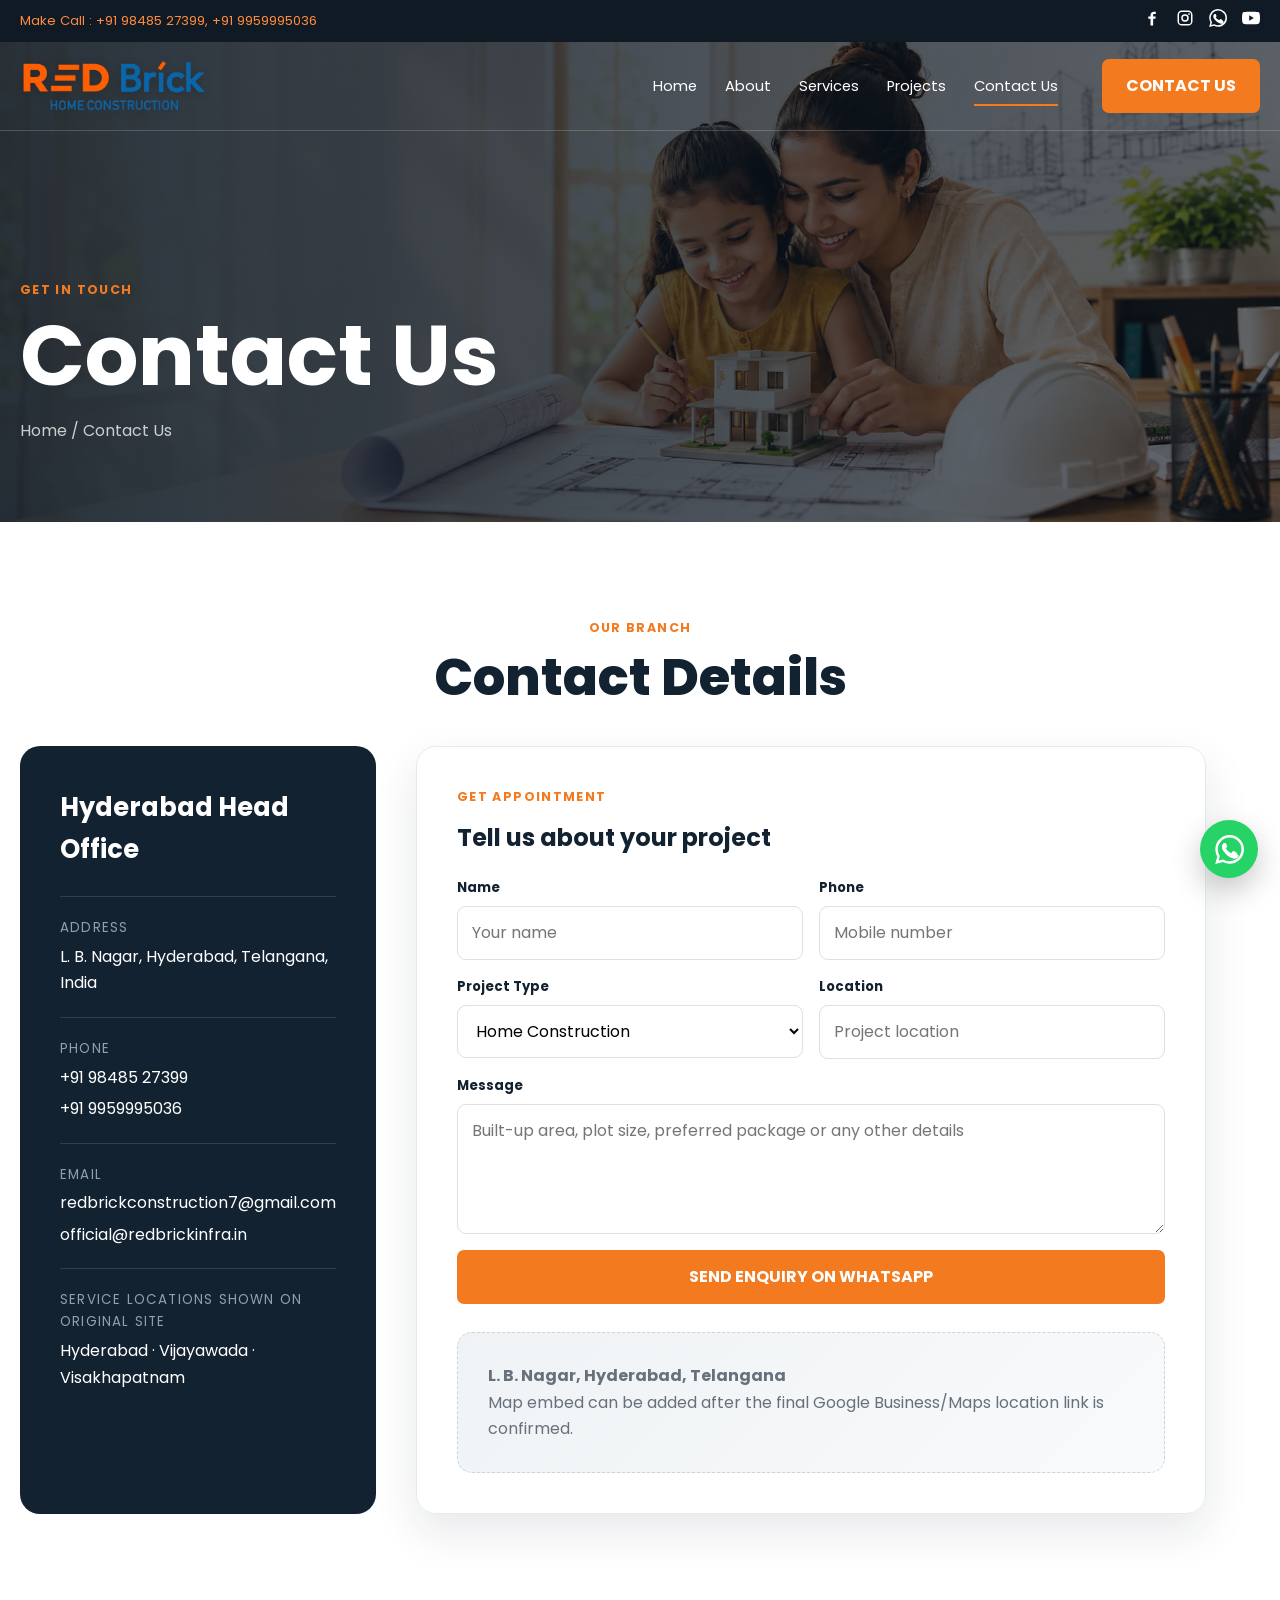
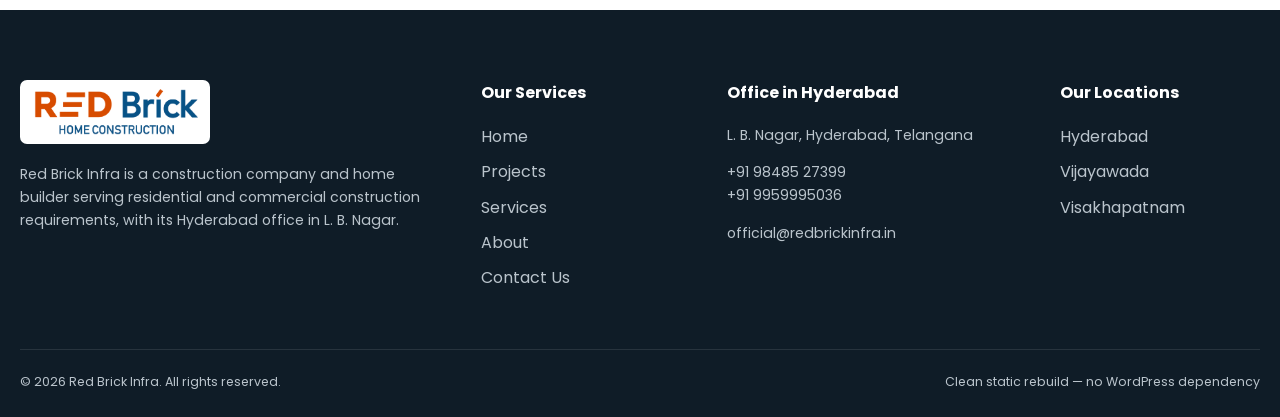
<file: redbrickinfra_site_fixed 4/contact-us/index.html>
<!DOCTYPE html>
<html lang="en"><head><meta charset="utf-8"/><meta content="width=device-width,initial-scale=1" name="viewport"/><title>Contact Red Brick Infra | Hyderabad</title><meta content="Contact Red Brick Infra in L. B. Nagar, Hyderabad. Call +91 98485 27399 or +91 9959995036 for construction enquiries." name="description"/><meta content="index,follow" name="robots"/><link href="../assets/images/favicon.png" rel="icon"/><link href="https://redbrickinfra.in/contact-us/" rel="canonical"/><meta content="website" property="og:type"/><meta content="Contact Red Brick Infra | Hyderabad" property="og:title"/><meta content="Contact Red Brick Infra in L. B. Nagar, Hyderabad. Call +91 98485 27399 or +91 9959995036 for construction enquiries." property="og:description"/><meta content="https://redbrickinfra.in/assets/images/logo.png" property="og:image"/><meta content="https://redbrickinfra.in/contact-us/" property="og:url"/><link href="https://fonts.googleapis.com" rel="preconnect"/><link crossorigin="" href="https://fonts.gstatic.com" rel="preconnect"/><link href="https://fonts.googleapis.com/css2?family=Poppins:wght@400;500;600;700;800&amp;display=swap" rel="stylesheet"/><link href="../css/site.css" rel="stylesheet"/><script type="application/ld+json">{"@context":"https://schema.org","@type":"HomeAndConstructionBusiness","name":"Red Brick Infra","url":"https://redbrickinfra.in/","logo":"https://redbrickinfra.in/assets/images/logo.png","telephone":["+919848527399","+919959995036"],"email":["official@redbrickinfra.in","redbrickconstruction7@gmail.com"],"address":{"@type":"PostalAddress","addressLocality":"L. B. Nagar, Hyderabad","addressRegion":"Telangana","addressCountry":"IN"}}</script></head><body><div class="topbar"><div class="container topbar-inner"><div class="top-contact">Make Call : <a href="tel:+919848527399">+91 98485 27399</a>, <a href="tel:+919959995036">+91 9959995036</a></div><div class="socials"><a aria-label="Facebook" href="#"><svg aria-hidden="true" viewbox="0 0 24 24"><path d="M13.5 22v-9h3l.5-3h-3.5V8.1c0-.9.3-1.6 1.8-1.6H17V3.8c-.3 0-1.4-.1-2.6-.1-2.6 0-4.4 1.6-4.4 4.6V10H7v3h3v9h3.5Z"></path></svg></a><a aria-label="Instagram" href="#"><svg aria-hidden="true" viewbox="0 0 24 24"><path d="M7.7 2h8.6A5.7 5.7 0 0 1 22 7.7v8.6a5.7 5.7 0 0 1-5.7 5.7H7.7A5.7 5.7 0 0 1 2 16.3V7.7A5.7 5.7 0 0 1 7.7 2Zm-.2 2A3.5 3.5 0 0 0 4 7.5v9A3.5 3.5 0 0 0 7.5 20h9a3.5 3.5 0 0 0 3.5-3.5v-9A3.5 3.5 0 0 0 16.5 4h-9Zm9.8 1.5a1.2 1.2 0 1 1 0 2.4 1.2 1.2 0 0 1 0-2.4ZM12 7a5 5 0 1 1 0 10 5 5 0 0 1 0-10Zm0 2a3 3 0 1 0 0 6 3 3 0 0 0 0-6Z"></path></svg></a><a aria-label="WhatsApp" href="https://wa.me/919848527399"><svg aria-hidden="true" viewbox="0 0 24 24"><path d="M20.5 3.5A11.9 11.9 0 0 0 12.1 0C5.6 0 .3 5.3.3 11.8c0 2.1.5 4.1 1.6 5.9L.2 24l6.5-1.7c1.7.9 3.5 1.4 5.4 1.4h.1c6.5 0 11.8-5.3 11.8-11.8 0-3.2-1.2-6.1-3.5-8.4Zm-8.4 18.2c-1.7 0-3.4-.5-4.9-1.3l-.4-.2-3.8 1 1-3.7-.2-.4a9.8 9.8 0 1 1 8.3 4.6Zm5.4-7.4c-.3-.1-1.8-.9-2.1-1-.3-.1-.5-.1-.7.2-.2.3-.8 1-.9 1.2-.2.2-.3.2-.6.1-1.7-.8-2.9-1.5-4-3.4-.3-.5.3-.5.8-1.6.1-.2 0-.4 0-.6l-.9-2.1c-.2-.6-.5-.5-.7-.5h-.6c-.2 0-.6.1-.9.4-.3.3-1.2 1.2-1.2 2.9s1.2 3.3 1.4 3.5c.2.2 2.4 3.7 5.9 5.2 2.2 1 3.1 1.1 4.2.9.7-.1 1.8-.7 2-1.4.3-.7.3-1.3.2-1.4-.1-.2-.3-.3-.6-.4Z"></path></svg></a><a aria-label="YouTube" href="#"><svg aria-hidden="true" viewbox="0 0 24 24"><path d="M23.5 6.2a3 3 0 0 0-2.1-2.1C19.5 3.6 12 3.6 12 3.6s-7.5 0-9.4.5A3 3 0 0 0 .5 6.2 31.5 31.5 0 0 0 0 12a31.5 31.5 0 0 0 .5 5.8 3 3 0 0 0 2.1 2.1c1.9.5 9.4.5 9.4.5s7.5 0 9.4-.5a3 3 0 0 0 2.1-2.1A31.5 31.5 0 0 0 24 12a31.5 31.5 0 0 0-.5-5.8ZM9.6 15.6V8.4L15.8 12l-6.2 3.6Z"></path></svg></a></div></div></div><header class="site-header"><div class="container nav-inner"><a class="brand" href="../index.html"><img alt="Red Brick Home Construction" src="../assets/images/logo.png"/></a><nav class="nav"><a class="" href="../index.html">Home</a><a class="" href="../about/index.html">About</a><a class="" href="../services/index.html">Services</a><a class="" href="../projects/index.html">Projects</a><a class="active" href="../contact-us/index.html">Contact Us</a></nav><a class="btn btn-primary header-cta" href="../contact-us/index.html">CONTACT US</a><button aria-label="Open menu" class="menu-btn"><svg fill="none" viewbox="0 0 24 24"><path d="M4 7h16M4 12h16M4 17h16" stroke-linecap="round" stroke-width="2"></path></svg></button></div></header>
<main><section class="page-hero"><div class="container"><div class="eyebrow">Get in touch</div><h1>Contact Us</h1><div class="breadcrumbs"><a href="../index.html">Home</a> / Contact Us</div></div></section>
<section class="section"><div class="container"><div class="center" style="margin-bottom:40px"><div class="eyebrow">Our Branch</div><h2 class="section-title">Contact Details</h2></div><div class="contact-grid"><aside class="contact-panel"><h3>Hyderabad Head Office</h3><div class="contact-row"><small>Address</small><span>L. B. Nagar, Hyderabad, Telangana, India</span></div><div class="contact-row"><small>Phone</small><a href="tel:+919848527399">+91 98485 27399</a><a href="tel:+919959995036">+91 9959995036</a></div><div class="contact-row"><small>Email</small><a href="mailto:redbrickconstruction7@gmail.com">redbrickconstruction7@gmail.com</a><a href="mailto:official@redbrickinfra.in">official@redbrickinfra.in</a></div><div class="contact-row"><small>Service locations shown on original site</small><span>Hyderabad · Vijayawada · Visakhapatnam</span></div></aside><div class="form-card"><div class="eyebrow">Get Appointment</div><h2 style="margin:0 0 20px;color:var(--navy)">Tell us about your project</h2><form id="quote-form"><div class="form-grid"><div class="field"><label>Name</label><input name="name" placeholder="Your name" required=""/></div><div class="field"><label>Phone</label><input inputmode="tel" name="phone" placeholder="Mobile number" required=""/></div><div class="field"><label>Project Type</label><select name="project"><option>Home Construction</option><option>Villa Construction</option><option>Commercial Construction</option><option>Turnkey Project</option><option>Renovation &amp; Interiors</option></select></div><div class="field"><label>Location</label><input name="location" placeholder="Project location"/></div><div class="field full"><label>Message</label><textarea name="message" placeholder="Built-up area, plot size, preferred package or any other details"></textarea></div><div class="field full"><button class="btn btn-primary" type="submit">SEND ENQUIRY ON WHATSAPP</button></div></div></form><div class="map-placeholder"><strong>L. B. Nagar, Hyderabad, Telangana</strong><br/><span>Map embed can be added after the final Google Business/Maps location link is confirmed.</span></div></div></div></div></section></main><footer class="footer"><div class="container footer-grid"><div><img alt="Red Brick Infra" class="footer-logo" src="../assets/images/logo.png"/><p>Red Brick Infra is a construction company and home builder serving residential and commercial construction requirements, with its Hyderabad office in L. B. Nagar.</p></div><div><h4>Our Services</h4><ul><li><a href="../index.html">Home</a></li><li><a href="../projects/index.html">Projects</a></li><li><a href="../services/index.html">Services</a></li><li><a href="../about/index.html">About</a></li><li><a href="../contact-us/index.html">Contact Us</a></li></ul></div><div><h4>Office in Hyderabad</h4><p>L. B. Nagar, Hyderabad, Telangana</p><p><a href="tel:+919848527399">+91 98485 27399</a><br/><a href="tel:+919959995036">+91 9959995036</a></p><p><a href="mailto:official@redbrickinfra.in">official@redbrickinfra.in</a></p></div><div><h4>Our Locations</h4><ul><li>Hyderabad</li><li>Vijayawada</li><li>Visakhapatnam</li></ul></div></div><div class="container footer-bottom"><span>© 2026 Red Brick Infra. All rights reserved.</span><span>Clean static rebuild — no WordPress dependency</span></div></footer><a aria-label="WhatsApp Red Brick Infra" class="whatsapp-float" href="https://wa.me/919848527399?text=Hello%20Red%20Brick%20Infra%2C%20I%20would%20like%20to%20discuss%20a%20construction%20project." rel="noopener" target="_blank"><svg aria-hidden="true" viewbox="0 0 24 24"><path d="M20.5 3.5A11.9 11.9 0 0 0 12.1 0C5.6 0 .3 5.3.3 11.8c0 2.1.5 4.1 1.6 5.9L.2 24l6.5-1.7c1.7.9 3.5 1.4 5.4 1.4h.1c6.5 0 11.8-5.3 11.8-11.8 0-3.2-1.2-6.1-3.5-8.4Zm-8.4 18.2c-1.7 0-3.4-.5-4.9-1.3l-.4-.2-3.8 1 1-3.7-.2-.4a9.8 9.8 0 1 1 8.3 4.6Zm5.4-7.4c-.3-.1-1.8-.9-2.1-1-.3-.1-.5-.1-.7.2-.2.3-.8 1-.9 1.2-.2.2-.3.2-.6.1-1.7-.8-2.9-1.5-4-3.4-.3-.5.3-.5.8-1.6.1-.2 0-.4 0-.6l-.9-2.1c-.2-.6-.5-.5-.7-.5h-.6c-.2 0-.6.1-.9.4-.3.3-1.2 1.2-1.2 2.9s1.2 3.3 1.4 3.5c.2.2 2.4 3.7 5.9 5.2 2.2 1 3.1 1.1 4.2.9.7-.1 1.8-.7 2-1.4.3-.7.3-1.3.2-1.4-.1-.2-.3-.3-.6-.4Z"></path></svg></a><div aria-hidden="true" class="lightbox"><button aria-label="Close" class="lightbox-close">×</button><img alt="Project preview" id="lightbox-img"/></div><script src="../js/data.js"></script><script src="../js/site.js"></script></body></html>
</file>
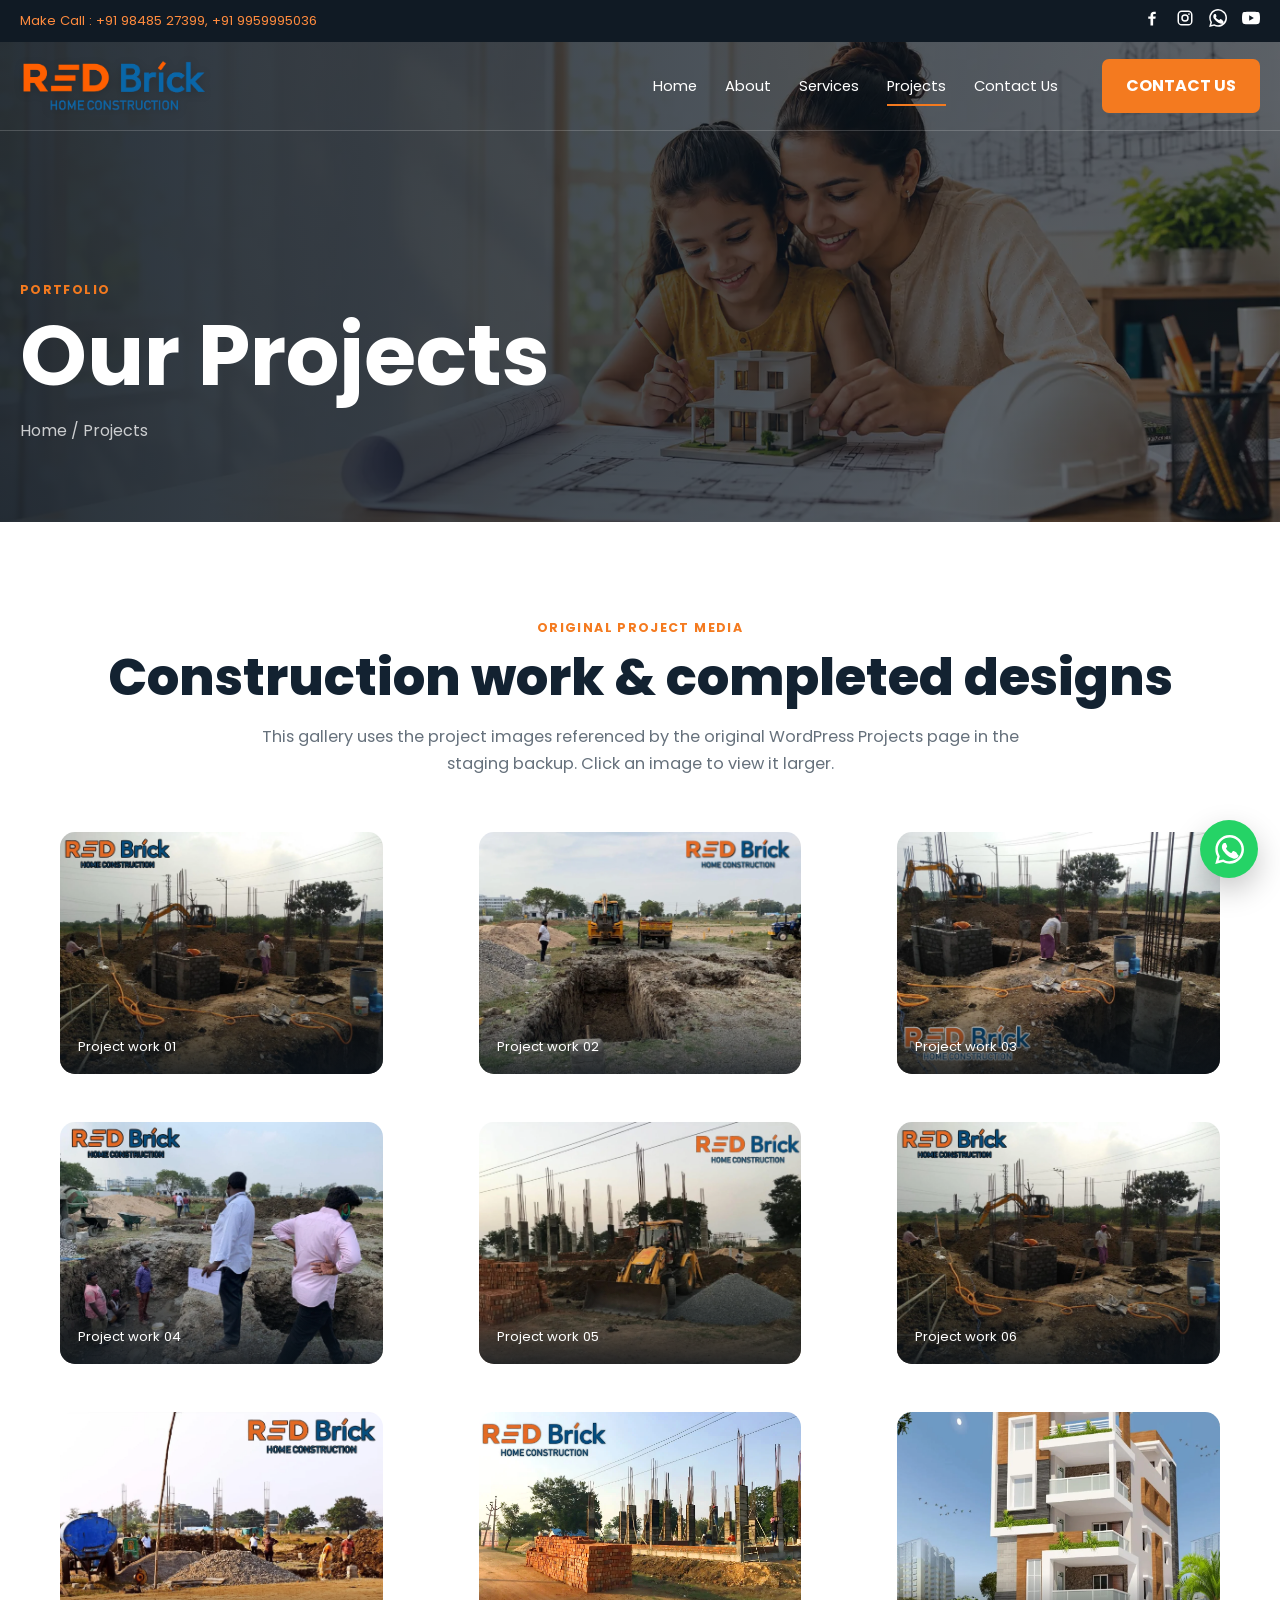
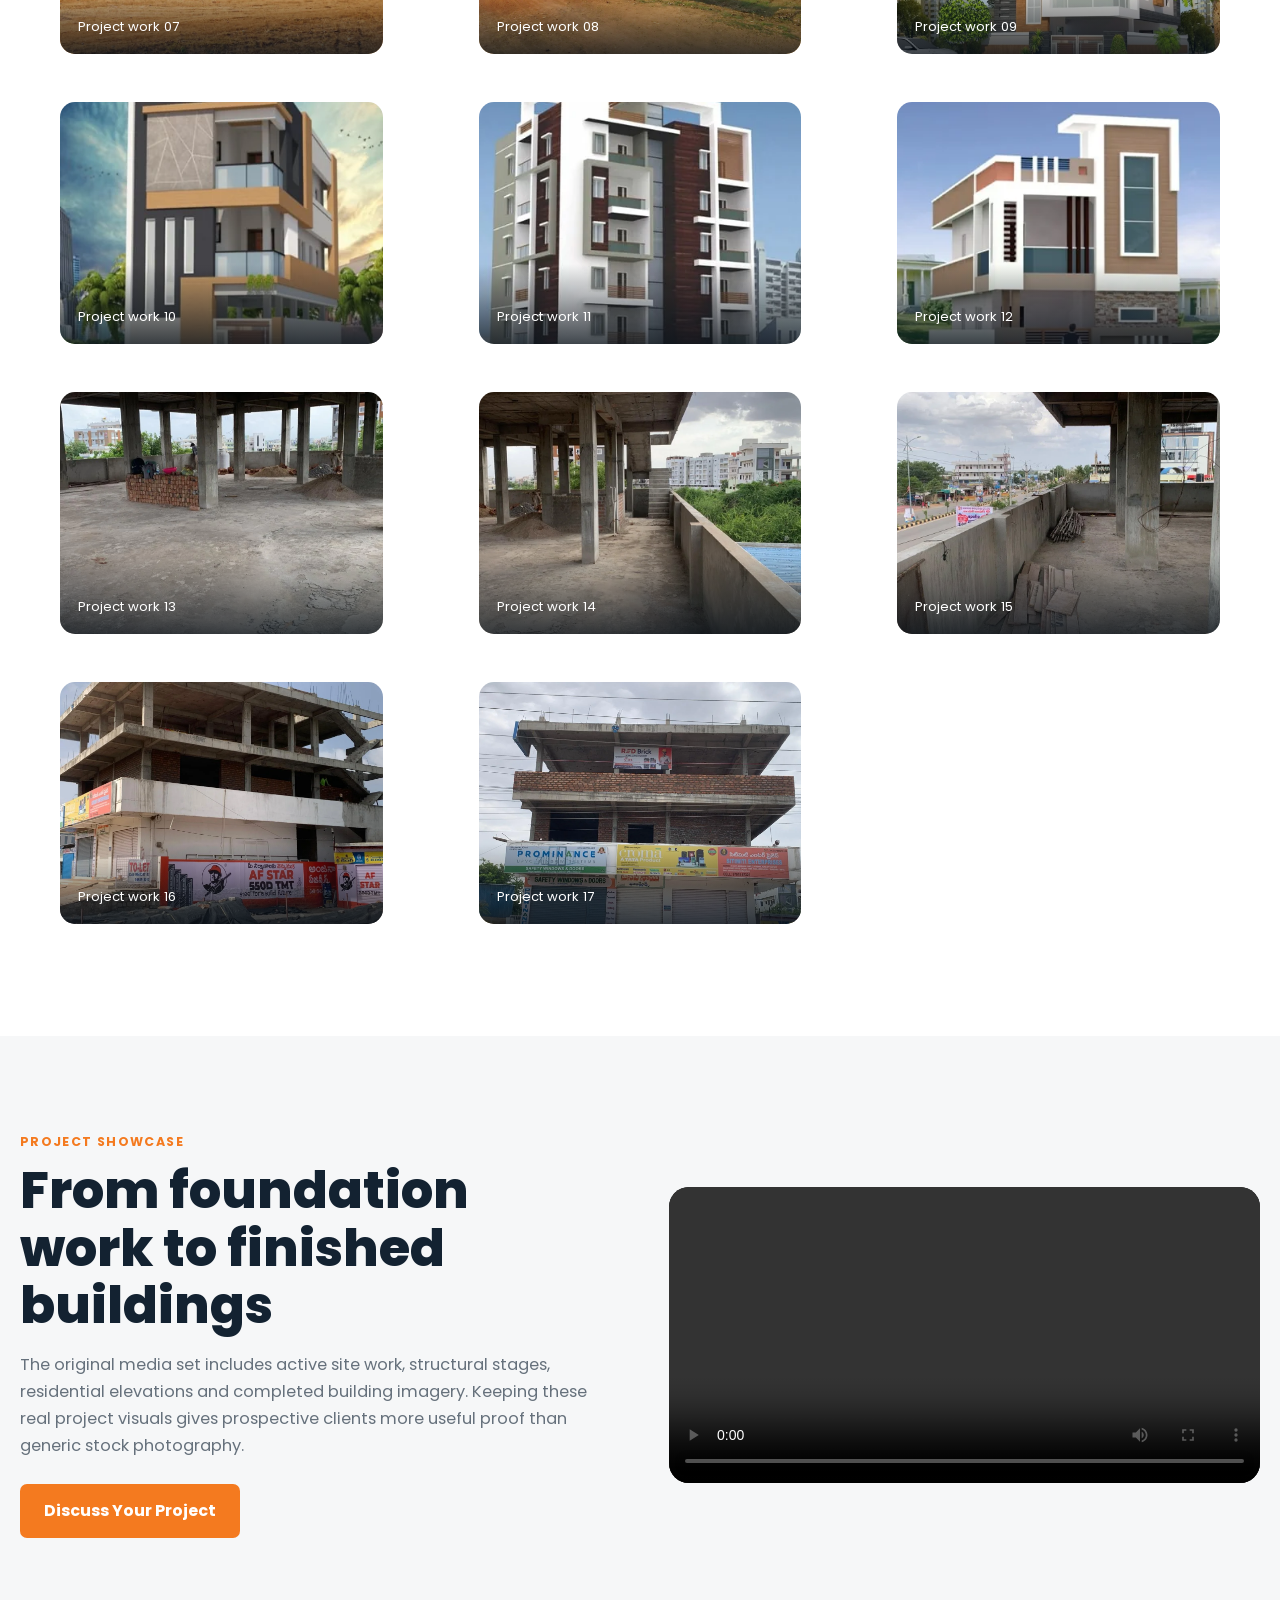
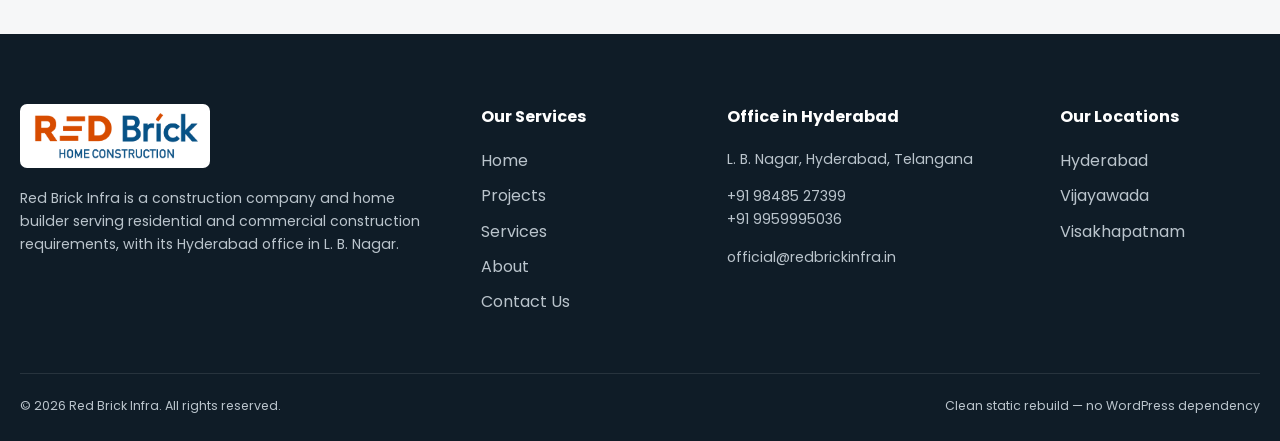
<file: redbrickinfra_site_fixed 4/projects/index.html>
<!DOCTYPE html>
<html lang="en"><head><meta charset="utf-8"/><meta content="width=device-width,initial-scale=1" name="viewport"/><title>Projects | Red Brick Infra</title><meta content="View Red Brick Infra project images and construction work from the original website portfolio." name="description"/><meta content="index,follow" name="robots"/><link href="../assets/images/favicon.png" rel="icon"/><link href="https://redbrickinfra.in/projects/" rel="canonical"/><meta content="website" property="og:type"/><meta content="Projects | Red Brick Infra" property="og:title"/><meta content="View Red Brick Infra project images and construction work from the original website portfolio." property="og:description"/><meta content="https://redbrickinfra.in/assets/images/logo.png" property="og:image"/><meta content="https://redbrickinfra.in/projects/" property="og:url"/><link href="https://fonts.googleapis.com" rel="preconnect"/><link crossorigin="" href="https://fonts.gstatic.com" rel="preconnect"/><link href="https://fonts.googleapis.com/css2?family=Poppins:wght@400;500;600;700;800&amp;display=swap" rel="stylesheet"/><link href="../css/site.css" rel="stylesheet"/><script type="application/ld+json">{"@context":"https://schema.org","@type":"HomeAndConstructionBusiness","name":"Red Brick Infra","url":"https://redbrickinfra.in/","logo":"https://redbrickinfra.in/assets/images/logo.png","telephone":["+919848527399","+919959995036"],"email":["official@redbrickinfra.in","redbrickconstruction7@gmail.com"],"address":{"@type":"PostalAddress","addressLocality":"L. B. Nagar, Hyderabad","addressRegion":"Telangana","addressCountry":"IN"}}</script></head><body><div class="topbar"><div class="container topbar-inner"><div class="top-contact">Make Call : <a href="tel:+919848527399">+91 98485 27399</a>, <a href="tel:+919959995036">+91 9959995036</a></div><div class="socials"><a aria-label="Facebook" href="#"><svg aria-hidden="true" viewbox="0 0 24 24"><path d="M13.5 22v-9h3l.5-3h-3.5V8.1c0-.9.3-1.6 1.8-1.6H17V3.8c-.3 0-1.4-.1-2.6-.1-2.6 0-4.4 1.6-4.4 4.6V10H7v3h3v9h3.5Z"></path></svg></a><a aria-label="Instagram" href="#"><svg aria-hidden="true" viewbox="0 0 24 24"><path d="M7.7 2h8.6A5.7 5.7 0 0 1 22 7.7v8.6a5.7 5.7 0 0 1-5.7 5.7H7.7A5.7 5.7 0 0 1 2 16.3V7.7A5.7 5.7 0 0 1 7.7 2Zm-.2 2A3.5 3.5 0 0 0 4 7.5v9A3.5 3.5 0 0 0 7.5 20h9a3.5 3.5 0 0 0 3.5-3.5v-9A3.5 3.5 0 0 0 16.5 4h-9Zm9.8 1.5a1.2 1.2 0 1 1 0 2.4 1.2 1.2 0 0 1 0-2.4ZM12 7a5 5 0 1 1 0 10 5 5 0 0 1 0-10Zm0 2a3 3 0 1 0 0 6 3 3 0 0 0 0-6Z"></path></svg></a><a aria-label="WhatsApp" href="https://wa.me/919848527399"><svg aria-hidden="true" viewbox="0 0 24 24"><path d="M20.5 3.5A11.9 11.9 0 0 0 12.1 0C5.6 0 .3 5.3.3 11.8c0 2.1.5 4.1 1.6 5.9L.2 24l6.5-1.7c1.7.9 3.5 1.4 5.4 1.4h.1c6.5 0 11.8-5.3 11.8-11.8 0-3.2-1.2-6.1-3.5-8.4Zm-8.4 18.2c-1.7 0-3.4-.5-4.9-1.3l-.4-.2-3.8 1 1-3.7-.2-.4a9.8 9.8 0 1 1 8.3 4.6Zm5.4-7.4c-.3-.1-1.8-.9-2.1-1-.3-.1-.5-.1-.7.2-.2.3-.8 1-.9 1.2-.2.2-.3.2-.6.1-1.7-.8-2.9-1.5-4-3.4-.3-.5.3-.5.8-1.6.1-.2 0-.4 0-.6l-.9-2.1c-.2-.6-.5-.5-.7-.5h-.6c-.2 0-.6.1-.9.4-.3.3-1.2 1.2-1.2 2.9s1.2 3.3 1.4 3.5c.2.2 2.4 3.7 5.9 5.2 2.2 1 3.1 1.1 4.2.9.7-.1 1.8-.7 2-1.4.3-.7.3-1.3.2-1.4-.1-.2-.3-.3-.6-.4Z"></path></svg></a><a aria-label="YouTube" href="#"><svg aria-hidden="true" viewbox="0 0 24 24"><path d="M23.5 6.2a3 3 0 0 0-2.1-2.1C19.5 3.6 12 3.6 12 3.6s-7.5 0-9.4.5A3 3 0 0 0 .5 6.2 31.5 31.5 0 0 0 0 12a31.5 31.5 0 0 0 .5 5.8 3 3 0 0 0 2.1 2.1c1.9.5 9.4.5 9.4.5s7.5 0 9.4-.5a3 3 0 0 0 2.1-2.1A31.5 31.5 0 0 0 24 12a31.5 31.5 0 0 0-.5-5.8ZM9.6 15.6V8.4L15.8 12l-6.2 3.6Z"></path></svg></a></div></div></div><header class="site-header"><div class="container nav-inner"><a class="brand" href="../index.html"><img alt="Red Brick Home Construction" src="../assets/images/logo.png"/></a><nav class="nav"><a class="" href="../index.html">Home</a><a class="" href="../about/index.html">About</a><a class="" href="../services/index.html">Services</a><a class="active" href="../projects/index.html">Projects</a><a class="" href="../contact-us/index.html">Contact Us</a></nav><a class="btn btn-primary header-cta" href="../contact-us/index.html">CONTACT US</a><button aria-label="Open menu" class="menu-btn"><svg fill="none" viewbox="0 0 24 24"><path d="M4 7h16M4 12h16M4 17h16" stroke-linecap="round" stroke-width="2"></path></svg></button></div></header>
<main><section class="page-hero"><div class="container"><div class="eyebrow">Portfolio</div><h1>Our Projects</h1><div class="breadcrumbs"><a href="../index.html">Home</a> / Projects</div></div></section>
<section class="section"><div class="container"><div class="center"><div class="eyebrow">Original project media</div><h2 class="section-title">Construction work &amp; completed designs</h2><p class="section-copy">This gallery uses the project images referenced by the original WordPress Projects page in the staging backup. Click an image to view it larger.</p></div><div class="project-grid" id="project-grid"></div></div></section>
<section class="section testimonials"><div class="container split"><div><div class="eyebrow">Project showcase</div><h2 class="section-title">From foundation work to finished buildings</h2><p class="section-copy">The original media set includes active site work, structural stages, residential elevations and completed building imagery. Keeping these real project visuals gives prospective clients more useful proof than generic stock photography.</p><a class="btn btn-primary" href="../contact-us/index.html" style="margin-top:24px">Discuss Your Project</a></div><video controls="" playsinline="" preload="metadata" src="../assets/video/redbricks.mp4" style="width:100%;border-radius:20px;background:#111;max-height:550px"></video></div></section></main><footer class="footer"><div class="container footer-grid"><div><img alt="Red Brick Infra" class="footer-logo" src="../assets/images/logo.png"/><p>Red Brick Infra is a construction company and home builder serving residential and commercial construction requirements, with its Hyderabad office in L. B. Nagar.</p></div><div><h4>Our Services</h4><ul><li><a href="../index.html">Home</a></li><li><a href="../projects/index.html">Projects</a></li><li><a href="../services/index.html">Services</a></li><li><a href="../about/index.html">About</a></li><li><a href="../contact-us/index.html">Contact Us</a></li></ul></div><div><h4>Office in Hyderabad</h4><p>L. B. Nagar, Hyderabad, Telangana</p><p><a href="tel:+919848527399">+91 98485 27399</a><br/><a href="tel:+919959995036">+91 9959995036</a></p><p><a href="mailto:official@redbrickinfra.in">official@redbrickinfra.in</a></p></div><div><h4>Our Locations</h4><ul><li>Hyderabad</li><li>Vijayawada</li><li>Visakhapatnam</li></ul></div></div><div class="container footer-bottom"><span>© 2026 Red Brick Infra. All rights reserved.</span><span>Clean static rebuild — no WordPress dependency</span></div></footer><a aria-label="WhatsApp Red Brick Infra" class="whatsapp-float" href="https://wa.me/919848527399?text=Hello%20Red%20Brick%20Infra%2C%20I%20would%20like%20to%20discuss%20a%20construction%20project." rel="noopener" target="_blank"><svg aria-hidden="true" viewbox="0 0 24 24"><path d="M20.5 3.5A11.9 11.9 0 0 0 12.1 0C5.6 0 .3 5.3.3 11.8c0 2.1.5 4.1 1.6 5.9L.2 24l6.5-1.7c1.7.9 3.5 1.4 5.4 1.4h.1c6.5 0 11.8-5.3 11.8-11.8 0-3.2-1.2-6.1-3.5-8.4Zm-8.4 18.2c-1.7 0-3.4-.5-4.9-1.3l-.4-.2-3.8 1 1-3.7-.2-.4a9.8 9.8 0 1 1 8.3 4.6Zm5.4-7.4c-.3-.1-1.8-.9-2.1-1-.3-.1-.5-.1-.7.2-.2.3-.8 1-.9 1.2-.2.2-.3.2-.6.1-1.7-.8-2.9-1.5-4-3.4-.3-.5.3-.5.8-1.6.1-.2 0-.4 0-.6l-.9-2.1c-.2-.6-.5-.5-.7-.5h-.6c-.2 0-.6.1-.9.4-.3.3-1.2 1.2-1.2 2.9s1.2 3.3 1.4 3.5c.2.2 2.4 3.7 5.9 5.2 2.2 1 3.1 1.1 4.2.9.7-.1 1.8-.7 2-1.4.3-.7.3-1.3.2-1.4-.1-.2-.3-.3-.6-.4Z"></path></svg></a><div aria-hidden="true" class="lightbox"><button aria-label="Close" class="lightbox-close">×</button><img alt="Project preview" id="lightbox-img"/></div><script src="../js/data.js"></script><script src="../js/site.js"></script></body></html>
</file>
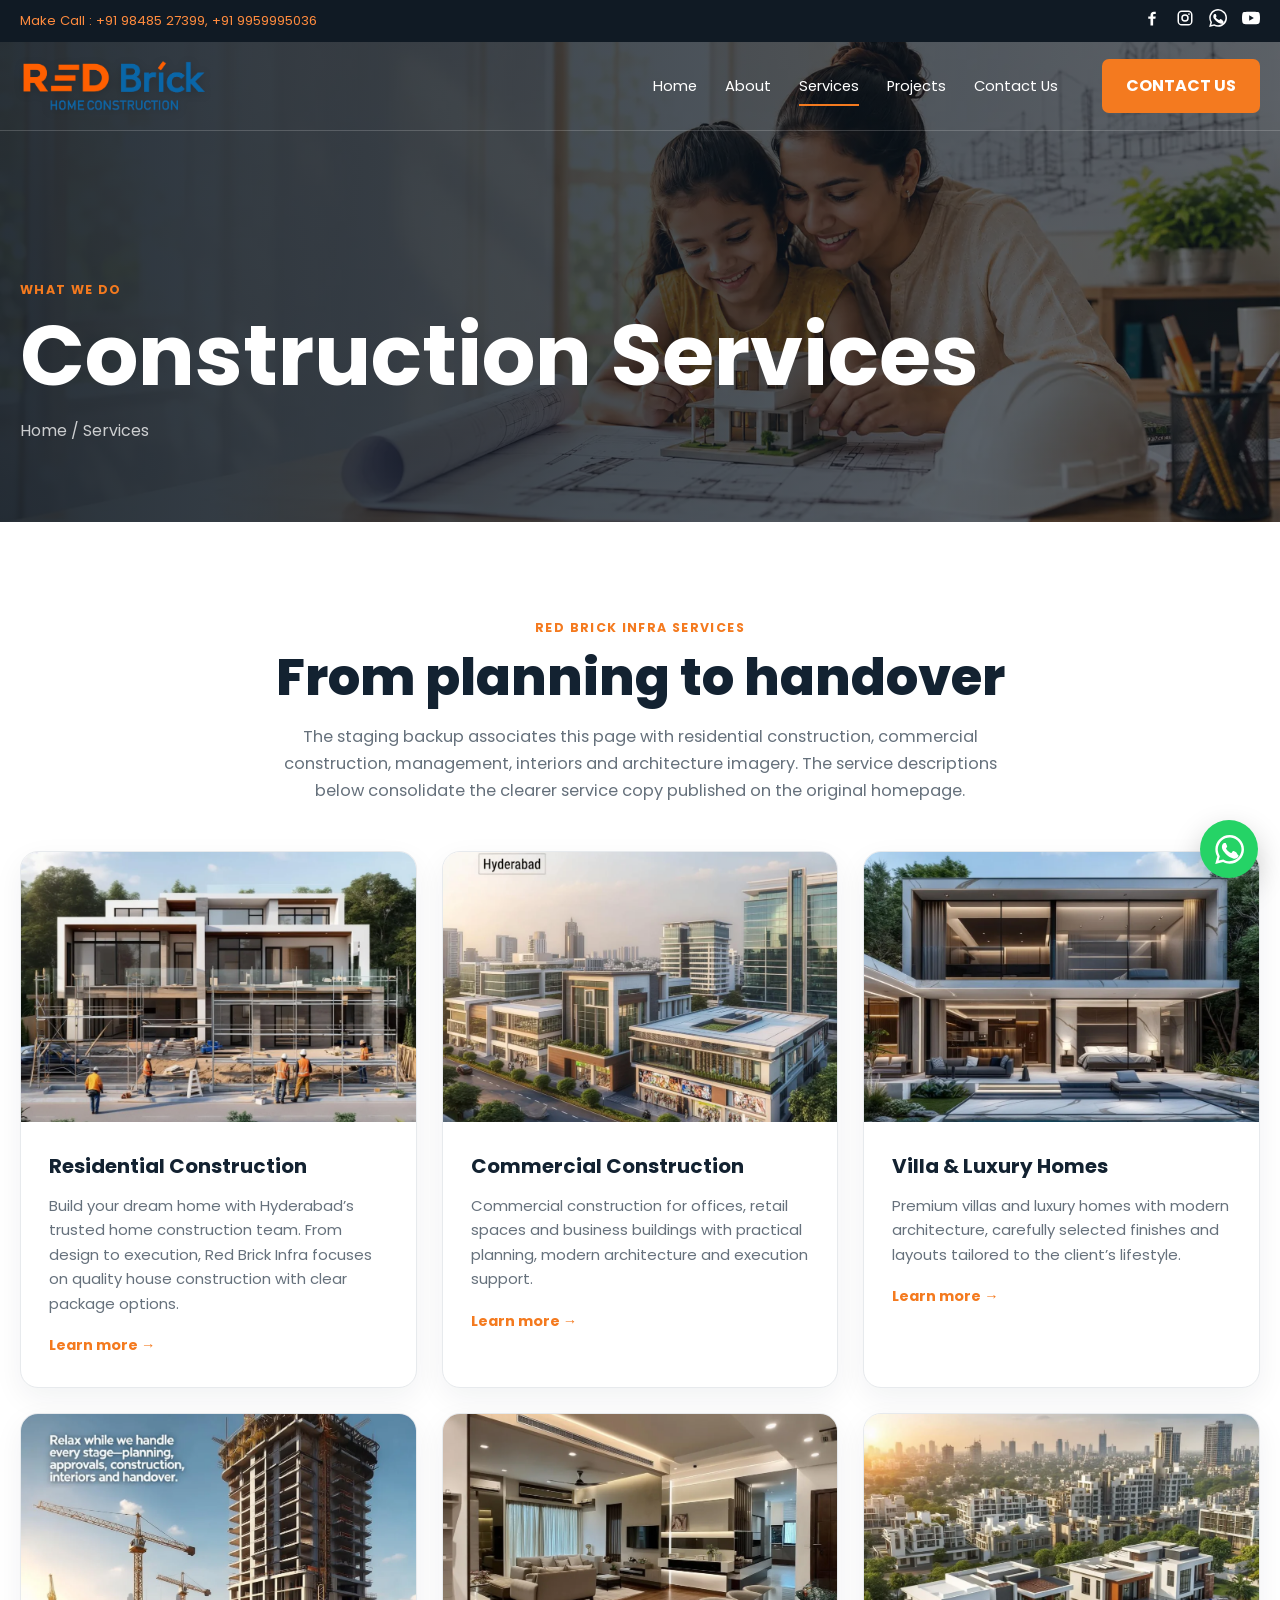
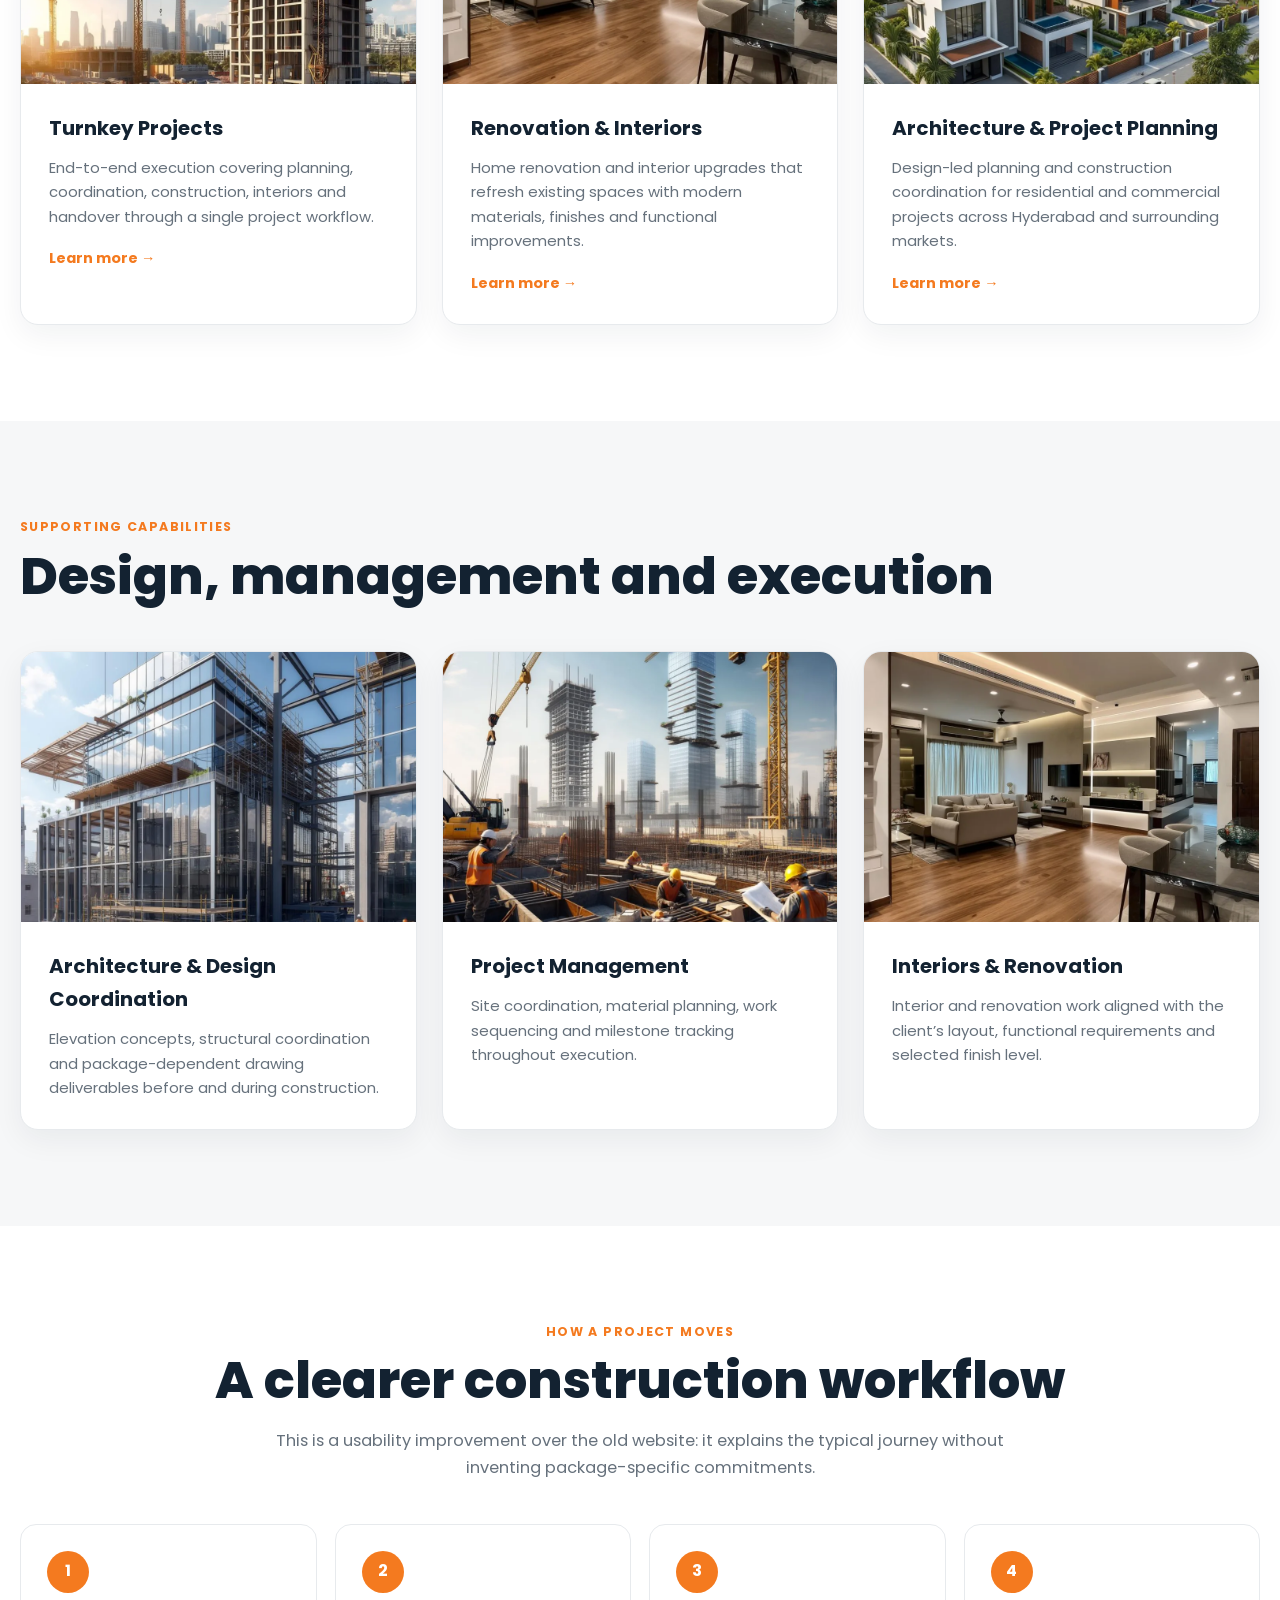
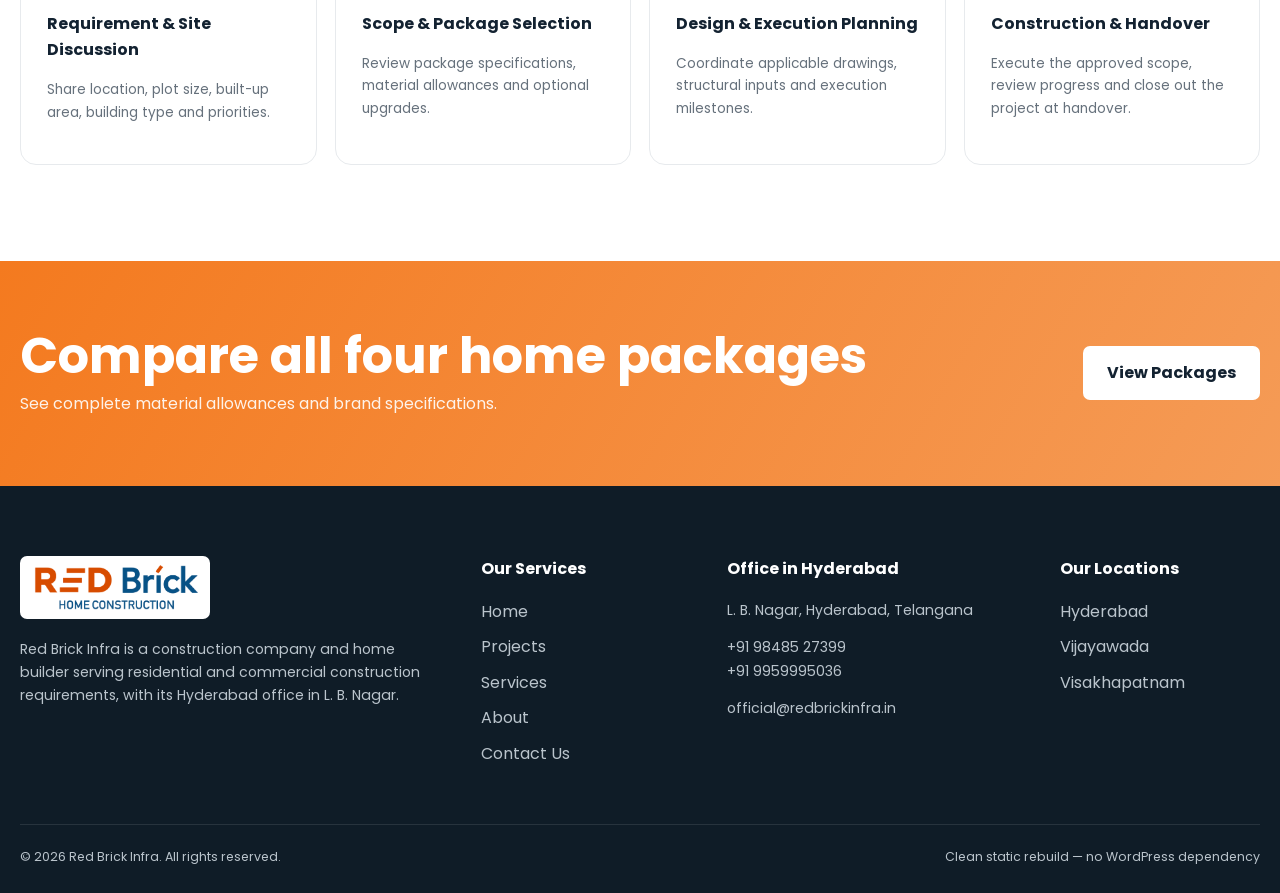
<file: redbrickinfra_site_fixed 4/services/index.html>
<!DOCTYPE html>
<html lang="en"><head><meta charset="utf-8"/><meta content="width=device-width,initial-scale=1" name="viewport"/><title>Construction Services in Hyderabad | Red Brick Infra</title><meta content="Residential construction, commercial construction, villas, turnkey projects, renovations, interiors, architecture and project planning." name="description"/><meta content="index,follow" name="robots"/><link href="../assets/images/favicon.png" rel="icon"/><link href="https://redbrickinfra.in/services/" rel="canonical"/><meta content="website" property="og:type"/><meta content="Construction Services in Hyderabad | Red Brick Infra" property="og:title"/><meta content="Residential construction, commercial construction, villas, turnkey projects, renovations, interiors, architecture and project planning." property="og:description"/><meta content="https://redbrickinfra.in/assets/images/logo.png" property="og:image"/><meta content="https://redbrickinfra.in/services/" property="og:url"/><link href="https://fonts.googleapis.com" rel="preconnect"/><link crossorigin="" href="https://fonts.gstatic.com" rel="preconnect"/><link href="https://fonts.googleapis.com/css2?family=Poppins:wght@400;500;600;700;800&amp;display=swap" rel="stylesheet"/><link href="../css/site.css" rel="stylesheet"/><script type="application/ld+json">{"@context":"https://schema.org","@type":"HomeAndConstructionBusiness","name":"Red Brick Infra","url":"https://redbrickinfra.in/","logo":"https://redbrickinfra.in/assets/images/logo.png","telephone":["+919848527399","+919959995036"],"email":["official@redbrickinfra.in","redbrickconstruction7@gmail.com"],"address":{"@type":"PostalAddress","addressLocality":"L. B. Nagar, Hyderabad","addressRegion":"Telangana","addressCountry":"IN"}}</script></head><body><div class="topbar"><div class="container topbar-inner"><div class="top-contact">Make Call : <a href="tel:+919848527399">+91 98485 27399</a>, <a href="tel:+919959995036">+91 9959995036</a></div><div class="socials"><a aria-label="Facebook" href="#"><svg aria-hidden="true" viewbox="0 0 24 24"><path d="M13.5 22v-9h3l.5-3h-3.5V8.1c0-.9.3-1.6 1.8-1.6H17V3.8c-.3 0-1.4-.1-2.6-.1-2.6 0-4.4 1.6-4.4 4.6V10H7v3h3v9h3.5Z"></path></svg></a><a aria-label="Instagram" href="#"><svg aria-hidden="true" viewbox="0 0 24 24"><path d="M7.7 2h8.6A5.7 5.7 0 0 1 22 7.7v8.6a5.7 5.7 0 0 1-5.7 5.7H7.7A5.7 5.7 0 0 1 2 16.3V7.7A5.7 5.7 0 0 1 7.7 2Zm-.2 2A3.5 3.5 0 0 0 4 7.5v9A3.5 3.5 0 0 0 7.5 20h9a3.5 3.5 0 0 0 3.5-3.5v-9A3.5 3.5 0 0 0 16.5 4h-9Zm9.8 1.5a1.2 1.2 0 1 1 0 2.4 1.2 1.2 0 0 1 0-2.4ZM12 7a5 5 0 1 1 0 10 5 5 0 0 1 0-10Zm0 2a3 3 0 1 0 0 6 3 3 0 0 0 0-6Z"></path></svg></a><a aria-label="WhatsApp" href="https://wa.me/919848527399"><svg aria-hidden="true" viewbox="0 0 24 24"><path d="M20.5 3.5A11.9 11.9 0 0 0 12.1 0C5.6 0 .3 5.3.3 11.8c0 2.1.5 4.1 1.6 5.9L.2 24l6.5-1.7c1.7.9 3.5 1.4 5.4 1.4h.1c6.5 0 11.8-5.3 11.8-11.8 0-3.2-1.2-6.1-3.5-8.4Zm-8.4 18.2c-1.7 0-3.4-.5-4.9-1.3l-.4-.2-3.8 1 1-3.7-.2-.4a9.8 9.8 0 1 1 8.3 4.6Zm5.4-7.4c-.3-.1-1.8-.9-2.1-1-.3-.1-.5-.1-.7.2-.2.3-.8 1-.9 1.2-.2.2-.3.2-.6.1-1.7-.8-2.9-1.5-4-3.4-.3-.5.3-.5.8-1.6.1-.2 0-.4 0-.6l-.9-2.1c-.2-.6-.5-.5-.7-.5h-.6c-.2 0-.6.1-.9.4-.3.3-1.2 1.2-1.2 2.9s1.2 3.3 1.4 3.5c.2.2 2.4 3.7 5.9 5.2 2.2 1 3.1 1.1 4.2.9.7-.1 1.8-.7 2-1.4.3-.7.3-1.3.2-1.4-.1-.2-.3-.3-.6-.4Z"></path></svg></a><a aria-label="YouTube" href="#"><svg aria-hidden="true" viewbox="0 0 24 24"><path d="M23.5 6.2a3 3 0 0 0-2.1-2.1C19.5 3.6 12 3.6 12 3.6s-7.5 0-9.4.5A3 3 0 0 0 .5 6.2 31.5 31.5 0 0 0 0 12a31.5 31.5 0 0 0 .5 5.8 3 3 0 0 0 2.1 2.1c1.9.5 9.4.5 9.4.5s7.5 0 9.4-.5a3 3 0 0 0 2.1-2.1A31.5 31.5 0 0 0 24 12a31.5 31.5 0 0 0-.5-5.8ZM9.6 15.6V8.4L15.8 12l-6.2 3.6Z"></path></svg></a></div></div></div><header class="site-header"><div class="container nav-inner"><a class="brand" href="../index.html"><img alt="Red Brick Home Construction" src="../assets/images/logo.png"/></a><nav class="nav"><a class="" href="../index.html">Home</a><a class="" href="../about/index.html">About</a><a class="active" href="../services/index.html">Services</a><a class="" href="../projects/index.html">Projects</a><a class="" href="../contact-us/index.html">Contact Us</a></nav><a class="btn btn-primary header-cta" href="../contact-us/index.html">CONTACT US</a><button aria-label="Open menu" class="menu-btn"><svg fill="none" viewbox="0 0 24 24"><path d="M4 7h16M4 12h16M4 17h16" stroke-linecap="round" stroke-width="2"></path></svg></button></div></header>
<main><section class="page-hero"><div class="container"><div class="eyebrow">What we do</div><h1>Construction Services</h1><div class="breadcrumbs"><a href="../index.html">Home</a> / Services</div></div></section>
<section class="section"><div class="container"><div class="center"><div class="eyebrow">Red Brick Infra Services</div><h2 class="section-title">From planning to handover</h2><p class="section-copy">The staging backup associates this page with residential construction, commercial construction, management, interiors and architecture imagery. The service descriptions below consolidate the clearer service copy published on the original homepage.</p></div><div class="service-grid" id="services-grid"></div></div></section>
<section class="section testimonials"><div class="container"><div class="eyebrow">Supporting capabilities</div><h2 class="section-title">Design, management and execution</h2><div class="service-grid"><article class="service-card"><img alt="Architecture" src="../assets/images/service-architecture.webp"/><div class="service-card-body"><h3>Architecture &amp; Design Coordination</h3><p>Elevation concepts, structural coordination and package-dependent drawing deliverables before and during construction.</p></div></article><article class="service-card"><img alt="Construction management" src="../assets/images/service-management.webp"/><div class="service-card-body"><h3>Project Management</h3><p>Site coordination, material planning, work sequencing and milestone tracking throughout execution.</p></div></article><article class="service-card"><img alt="Interior construction" src="../assets/images/service-interiors.webp"/><div class="service-card-body"><h3>Interiors &amp; Renovation</h3><p>Interior and renovation work aligned with the client’s layout, functional requirements and selected finish level.</p></div></article></div></div></section>
<section class="section"><div class="container"><div class="center"><div class="eyebrow">How a project moves</div><h2 class="section-title">A clearer construction workflow</h2><p class="section-copy">This is a usability improvement over the old website: it explains the typical journey without inventing package-specific commitments.</p></div><div class="process-grid"><div class="process"><b>1</b><h3>Requirement &amp; Site Discussion</h3><p>Share location, plot size, built-up area, building type and priorities.</p></div><div class="process"><b>2</b><h3>Scope &amp; Package Selection</h3><p>Review package specifications, material allowances and optional upgrades.</p></div><div class="process"><b>3</b><h3>Design &amp; Execution Planning</h3><p>Coordinate applicable drawings, structural inputs and execution milestones.</p></div><div class="process"><b>4</b><h3>Construction &amp; Handover</h3><p>Execute the approved scope, review progress and close out the project at handover.</p></div></div></div></section>
<section class="section-sm quote-band"><div class="container quote-inner"><div><h2>Compare all four home packages</h2><p>See complete material allowances and brand specifications.</p></div><a class="btn" href="../index.html#packages">View Packages</a></div></section></main><footer class="footer"><div class="container footer-grid"><div><img alt="Red Brick Infra" class="footer-logo" src="../assets/images/logo.png"/><p>Red Brick Infra is a construction company and home builder serving residential and commercial construction requirements, with its Hyderabad office in L. B. Nagar.</p></div><div><h4>Our Services</h4><ul><li><a href="../index.html">Home</a></li><li><a href="../projects/index.html">Projects</a></li><li><a href="../services/index.html">Services</a></li><li><a href="../about/index.html">About</a></li><li><a href="../contact-us/index.html">Contact Us</a></li></ul></div><div><h4>Office in Hyderabad</h4><p>L. B. Nagar, Hyderabad, Telangana</p><p><a href="tel:+919848527399">+91 98485 27399</a><br/><a href="tel:+919959995036">+91 9959995036</a></p><p><a href="mailto:official@redbrickinfra.in">official@redbrickinfra.in</a></p></div><div><h4>Our Locations</h4><ul><li>Hyderabad</li><li>Vijayawada</li><li>Visakhapatnam</li></ul></div></div><div class="container footer-bottom"><span>© 2026 Red Brick Infra. All rights reserved.</span><span>Clean static rebuild — no WordPress dependency</span></div></footer><a aria-label="WhatsApp Red Brick Infra" class="whatsapp-float" href="https://wa.me/919848527399?text=Hello%20Red%20Brick%20Infra%2C%20I%20would%20like%20to%20discuss%20a%20construction%20project." rel="noopener" target="_blank"><svg aria-hidden="true" viewbox="0 0 24 24"><path d="M20.5 3.5A11.9 11.9 0 0 0 12.1 0C5.6 0 .3 5.3.3 11.8c0 2.1.5 4.1 1.6 5.9L.2 24l6.5-1.7c1.7.9 3.5 1.4 5.4 1.4h.1c6.5 0 11.8-5.3 11.8-11.8 0-3.2-1.2-6.1-3.5-8.4Zm-8.4 18.2c-1.7 0-3.4-.5-4.9-1.3l-.4-.2-3.8 1 1-3.7-.2-.4a9.8 9.8 0 1 1 8.3 4.6Zm5.4-7.4c-.3-.1-1.8-.9-2.1-1-.3-.1-.5-.1-.7.2-.2.3-.8 1-.9 1.2-.2.2-.3.2-.6.1-1.7-.8-2.9-1.5-4-3.4-.3-.5.3-.5.8-1.6.1-.2 0-.4 0-.6l-.9-2.1c-.2-.6-.5-.5-.7-.5h-.6c-.2 0-.6.1-.9.4-.3.3-1.2 1.2-1.2 2.9s1.2 3.3 1.4 3.5c.2.2 2.4 3.7 5.9 5.2 2.2 1 3.1 1.1 4.2.9.7-.1 1.8-.7 2-1.4.3-.7.3-1.3.2-1.4-.1-.2-.3-.3-.6-.4Z"></path></svg></a><div aria-hidden="true" class="lightbox"><button aria-label="Close" class="lightbox-close">×</button><img alt="Project preview" id="lightbox-img"/></div><script src="../js/data.js"></script><script src="../js/site.js"></script></body></html>
</file>
<file: redbrickinfra_site_fixed 4/css/site.css>
:root{--orange:#f47a1f;--orange-dark:#d95d0b;--navy:#132231;--ink:#1b1d20;--muted:#66717c;--line:#e7eaed;--soft:#f6f7f8;--cream:#fff6ed;--white:#fff;--shadow:0 18px 45px rgba(17,32,47,.10);--radius:22px;--max:1240px}
*{box-sizing:border-box}html{scroll-behavior:smooth}body{margin:0;font-family:'Poppins',Inter,Arial,sans-serif;color:var(--ink);background:#fff;line-height:1.65;-webkit-font-smoothing:antialiased}img{max-width:100%;display:block}a{color:inherit;text-decoration:none}button,input,textarea,select{font:inherit}button{cursor:pointer}.container{width:min(var(--max),calc(100% - 40px));margin:auto}.section{padding:96px 0}.section-sm{padding:68px 0}.eyebrow{color:var(--orange);font-weight:700;letter-spacing:.11em;text-transform:uppercase;font-size:.78rem;margin-bottom:10px}.section-title{font-size:clamp(2rem,4vw,3.45rem);line-height:1.12;margin:0 0 18px;color:var(--navy);font-weight:800}.section-copy{max-width:760px;color:var(--muted);margin:0;font-size:1.02rem}.center{text-align:center}.center .section-copy{margin-inline:auto}.btn{display:inline-flex;align-items:center;justify-content:center;gap:9px;border:0;border-radius:7px;padding:14px 24px;font-weight:700;transition:.22s ease}.btn-primary{background:var(--orange);color:#fff}.btn-primary:hover{background:var(--orange-dark);transform:translateY(-2px)}.btn-outline{border:1px solid rgba(255,255,255,.62);color:#fff;background:rgba(255,255,255,.04)}.btn-outline:hover{background:#fff;color:var(--navy)}.btn-dark{background:var(--navy);color:#fff}.btn-dark:hover{background:#0a1723;transform:translateY(-2px)}
/* header */
.topbar{background:#101a24;color:#fff;font-size:.82rem}.topbar-inner{height:42px;display:flex;align-items:center;justify-content:space-between;gap:22px}.topbar a:hover{color:var(--orange)}.top-contact{color:#ff8b3e}.socials{display:flex;gap:15px;align-items:center}.socials svg{width:18px;height:18px;fill:currentColor}.site-header{position:absolute;z-index:50;left:0;right:0;top:42px;border-bottom:1px solid rgba(255,255,255,.18)}.site-header.sticky{position:fixed;top:0;background:rgba(13,24,35,.96);backdrop-filter:blur(12px);box-shadow:0 8px 30px rgba(0,0,0,.12)}.nav-inner{height:88px;display:flex;align-items:center;gap:32px}.brand{margin-right:auto;display:flex;align-items:center}.brand img{width:185px;height:auto;filter:brightness(1.25) drop-shadow(0 2px 4px rgba(0,0,0,.18));background:transparent;padding:0;border-radius:0}.nav{display:flex;align-items:center;gap:28px;color:#fff;font-size:.92rem}.nav a{position:relative}.nav a:after{content:'';position:absolute;left:0;right:100%;bottom:-8px;height:2px;background:var(--orange);transition:.2s}.nav a:hover:after,.nav a.active:after{right:0}.header-cta{margin-left:12px}.menu-btn{display:none;background:transparent;border:0;color:#fff;padding:8px}.menu-btn svg{width:28px;height:28px;stroke:currentColor}
/* hero */
.hero{min-height:940px;color:#fff;position:relative;background-image:linear-gradient(90deg,rgba(14,20,30,.83),rgba(18,20,29,.58) 55%,rgba(18,20,29,.48)),url('../assets/images/hero.webp');background-position:center;background-size:cover;display:flex;align-items:center;padding-top:130px}.hero:after{content:'';position:absolute;inset:auto 0 0;height:120px;background:linear-gradient(transparent,rgba(5,11,17,.22));pointer-events:none}.hero-content{position:relative;z-index:2;max-width:1130px}.hero h1{font-size:clamp(3rem,7.5vw,6.35rem);line-height:1.08;letter-spacing:-.035em;margin:18px 0 28px;font-weight:800;max-width:1160px}.hero p{max-width:1140px;font-size:1rem;color:rgba(255,255,255,.92);margin:0 0 20px}.hero-actions{display:flex;gap:18px;margin-top:36px}.hero-note{display:inline-flex;align-items:center;gap:10px;color:#ff9b58;font-weight:600}.hero-note:before{content:'';width:36px;height:2px;background:currentColor}.page-hero{min-height:480px;padding-top:160px;display:flex;align-items:center;background:linear-gradient(90deg,rgba(11,21,31,.88),rgba(11,21,31,.62)),url('../assets/images/hero.webp') center/cover;color:#fff}.page-hero h1{font-size:clamp(2.8rem,7vw,5.3rem);line-height:1.05;margin:0 0 18px}.breadcrumbs{color:rgba(255,255,255,.76)}
/* success */
.success-grid{display:grid;grid-template-columns:1.05fr .95fr;gap:70px;align-items:center}.success-card{background:var(--navy);color:#fff;padding:56px;border-radius:var(--radius);position:relative;overflow:hidden}.success-card:before{content:'';position:absolute;width:280px;height:280px;border:55px solid rgba(244,122,31,.13);border-radius:50%;right:-100px;top:-90px}.success-card .section-title{color:#fff}.success-card p{color:#cbd4dc}.stats{display:grid;grid-template-columns:1fr 1fr;gap:0;border:1px solid var(--line);border-radius:var(--radius);overflow:hidden;background:#fff;box-shadow:var(--shadow)}.stat{padding:38px 34px;border-right:1px solid var(--line);border-bottom:1px solid var(--line)}.stat:nth-child(2n){border-right:0}.stat:nth-last-child(-n+2){border-bottom:0}.stat strong{display:block;color:var(--orange);font-size:2.8rem;line-height:1;margin-bottom:12px}.stat span{color:var(--muted);font-size:.92rem}
/* cards */
.service-grid{display:grid;grid-template-columns:repeat(3,1fr);gap:25px;margin-top:46px}.service-card{background:#fff;border:1px solid var(--line);border-radius:18px;overflow:hidden;box-shadow:0 10px 30px rgba(17,32,47,.06);transition:.24s}.service-card:hover{transform:translateY(-7px);box-shadow:var(--shadow)}.service-card img{height:270px;width:100%;object-fit:cover}.service-card-body{padding:28px}.service-card h3{margin:0 0 11px;color:var(--navy);font-size:1.25rem}.service-card p{margin:0;color:var(--muted);font-size:.93rem}.card-link{display:inline-flex;margin-top:18px;color:var(--orange);font-weight:700;font-size:.9rem}.why{background:var(--navy);color:#fff;position:relative;overflow:hidden}.why .section-title{color:#fff}.why .section-copy{color:#c8d1da}.why-grid{display:grid;grid-template-columns:.85fr 1.15fr;gap:64px;align-items:center}.why-list{display:grid;grid-template-columns:1fr 1fr;gap:16px}.why-item{padding:25px;border:1px solid rgba(255,255,255,.13);border-radius:14px;background:rgba(255,255,255,.04)}.why-num{color:var(--orange);font-weight:800;font-size:.78rem;letter-spacing:.1em}.why-item h3{margin:6px 0 4px;font-size:1.02rem}
/* locations */
.locations-grid{display:grid;grid-template-columns:1.1fr .9fr;gap:60px;align-items:start}.location-cards{display:grid;grid-template-columns:repeat(3,1fr);gap:16px;margin-top:32px}.location{border-top:3px solid var(--orange);background:#fff;padding:25px;border-radius:0 0 14px 14px;box-shadow:0 10px 28px rgba(20,38,53,.08)}.location h3{margin:0 0 7px;color:var(--navy)}.location p{font-size:.88rem;color:var(--muted);min-height:44px}.location a{color:var(--orange);font-weight:700;font-size:.85rem}.founder-card{display:grid;grid-template-columns:220px 1fr;background:var(--cream);border-radius:var(--radius);overflow:hidden;min-height:330px}.founder-card img{width:100%;height:100%;object-fit:cover;object-position:center top}.founder-info{padding:36px}.founder-info h3{font-size:1.55rem;color:var(--navy);margin:8px 0 0}.founder-info .role{color:var(--orange);font-weight:700}.founder-info p{color:var(--muted);font-size:.9rem}
/* works */
.works-grid{display:grid;grid-template-columns:repeat(4,1fr);gap:14px;margin-top:38px}.work{position:relative;border-radius:14px;overflow:hidden;aspect-ratio:3/4;background:#ddd;cursor:zoom-in}.work img{width:100%;height:100%;object-fit:cover;transition:.35s}.work:hover img{transform:scale(1.045)}.work:after{content:'View';position:absolute;inset:auto 14px 14px auto;background:rgba(15,28,40,.9);color:#fff;padding:7px 12px;border-radius:99px;font-size:.75rem;opacity:0;transform:translateY(5px);transition:.2s}.work:hover:after{opacity:1;transform:translateY(0)}
/* testimonials */
.testimonials{background:var(--soft)}.testimonial-grid{display:grid;grid-template-columns:repeat(3,1fr);gap:24px;margin-top:38px}.testimonial{background:#fff;padding:32px;border-radius:18px;border:1px solid var(--line);position:relative}.testimonial:before{content:'“';font-family:Georgia,serif;font-size:5rem;line-height:1;color:#ffd7b9;position:absolute;right:24px;top:14px}.stars{color:#f6a51e;letter-spacing:2px}.testimonial p{color:#59646f;font-size:.94rem}.person{margin-top:24px}.person strong{display:block;color:var(--navy)}.person span{color:var(--orange);font-size:.83rem}
/* quote */
.quote-band{background:linear-gradient(120deg,var(--orange),#f59b56);color:#fff}.quote-inner{display:flex;align-items:center;justify-content:space-between;gap:40px}.quote-inner h2{font-size:clamp(2rem,4vw,3.1rem);line-height:1.1;margin:0 0 8px}.quote-inner p{margin:0;color:rgba(255,255,255,.9)}.quote-inner .btn{background:#fff;color:var(--navy)}
/* faq */
.faq-wrap{display:grid;grid-template-columns:.7fr 1.3fr;gap:65px;align-items:start}.faq-list{border-top:1px solid var(--line)}.faq-item{border-bottom:1px solid var(--line)}.faq-q{width:100%;background:none;border:0;padding:22px 0;display:flex;justify-content:space-between;gap:30px;text-align:left;font-weight:700;color:var(--navy)}.faq-q span:last-child{font-size:1.4rem;color:var(--orange)}.faq-a{display:grid;grid-template-rows:0fr;transition:.25s}.faq-a>div{overflow:hidden;color:var(--muted);font-size:.92rem}.faq-a p{padding:0 0 22px;margin:0}.faq-item.open .faq-a{grid-template-rows:1fr}
/* packages */
.packages{background:#fff7ef}.packages-head{display:flex;align-items:end;justify-content:space-between;gap:30px}.package-note{max-width:460px;color:var(--muted);font-size:.88rem}.package-grid{display:grid;grid-template-columns:repeat(2,1fr);gap:26px;margin-top:46px;align-items:start}.package-card{background:#fff;border-radius:18px;overflow:hidden;border:1px solid #f0e6dc;box-shadow:0 14px 40px rgba(65,44,25,.08)}.package-top{background:var(--orange);color:#fff;padding:28px 30px}.package-top h3{margin:0 0 5px;font-size:1.35rem;color:#181818}.package-price{font-size:1.2rem}.package-price strong{font-size:1.75rem;color:#fff}.package-tag{font-size:.78rem;color:rgba(255,255,255,.88);margin-top:7px}.package-feature{border-top:1px solid var(--line)}.package-toggle{width:100%;background:#fff;border:0;padding:18px 21px;display:flex;align-items:center;justify-content:space-between;text-align:left;text-transform:uppercase;font-size:.88rem;color:#333}.package-toggle:hover,.package-feature.open .package-toggle{color:var(--orange);background:#fffaf6}.package-toggle .plus{font-size:1.35rem;transition:.2s}.package-feature.open .plus{transform:rotate(45deg)}.package-detail{display:grid;grid-template-rows:0fr;transition:grid-template-rows .28s ease;background:#f8f9fa}.package-feature.open .package-detail{grid-template-rows:1fr}.package-detail>div{overflow:hidden}.package-detail ul{list-style:none;margin:0;padding:10px 22px 18px}.package-detail li{position:relative;padding:7px 0 7px 19px;color:#5f6973;font-size:.87rem}.package-detail li:before{content:'•';position:absolute;left:0;color:var(--orange);font-weight:900}.packages-cta{margin-top:34px;background:#fff;border:1px solid #f1e4d8;border-radius:18px;padding:34px;text-align:center;box-shadow:var(--shadow)}.download-package{display:flex;justify-content:center;margin-top:22px}
/* footer */
.footer{background:#0f1c27;color:#bac4cc;padding:70px 0 25px}.footer-grid{display:grid;grid-template-columns:1.45fr .7fr 1fr .7fr;gap:46px}.footer-logo{background:#fff;border-radius:7px;padding:9px 12px;width:190px;margin-bottom:19px}.footer p{font-size:.88rem}.footer h4{color:#fff;margin:0 0 17px}.footer ul{list-style:none;padding:0;margin:0}.footer li{margin:9px 0}.footer a:hover{color:var(--orange)}.footer-bottom{border-top:1px solid rgba(255,255,255,.1);margin-top:48px;padding-top:22px;display:flex;justify-content:space-between;gap:20px;font-size:.78rem}.whatsapp-float{position:fixed;right:22px;bottom:22px;width:58px;height:58px;border-radius:50%;background:#25d366;color:#fff;display:grid;place-items:center;box-shadow:0 12px 30px rgba(0,0,0,.22);z-index:60}.whatsapp-float svg{width:29px;height:29px;fill:currentColor}
/* inner pages */
.split{display:grid;grid-template-columns:1fr 1fr;gap:58px;align-items:center}.media-stack{display:grid;grid-template-columns:1.2fr .8fr;gap:12px}.media-stack img{width:100%;height:100%;object-fit:cover;border-radius:16px}.media-stack img:first-child{grid-row:span 2;min-height:470px}.pill-list{display:flex;flex-wrap:wrap;gap:9px;margin-top:24px}.pill{background:var(--cream);color:#8b4a17;border:1px solid #ffe1c9;padding:8px 13px;border-radius:999px;font-size:.8rem;font-weight:600}.process-grid{display:grid;grid-template-columns:repeat(4,1fr);gap:18px;margin-top:42px}.process{border:1px solid var(--line);border-radius:16px;padding:26px}.process b{display:grid;place-items:center;width:42px;height:42px;border-radius:50%;background:var(--orange);color:#fff;margin-bottom:18px}.process h3{font-size:1rem;color:var(--navy)}.process p{font-size:.85rem;color:var(--muted)}.project-grid{display:grid;grid-template-columns:repeat(3,1fr);gap:16px;margin-top:38px}.project-card{position:relative;border-radius:15px;overflow:hidden;background:#ddd;aspect-ratio:4/3;cursor:zoom-in}.project-card img{width:100%;height:100%;object-fit:cover;transition:.3s}.project-card:hover img{transform:scale(1.04)}.project-card .caption{position:absolute;left:0;right:0;bottom:0;padding:42px 18px 16px;background:linear-gradient(transparent,rgba(10,18,26,.78));color:#fff;font-size:.82rem}.contact-grid{display:grid;grid-template-columns:.8fr 1.2fr;gap:40px}.contact-panel{background:var(--navy);color:#fff;padding:40px;border-radius:20px}.contact-panel h3{font-size:1.6rem;margin-top:0}.contact-row{padding:20px 0;border-top:1px solid rgba(255,255,255,.12)}.contact-row small{display:block;color:#91a0ad;text-transform:uppercase;letter-spacing:.09em}.contact-row a,.contact-row span{display:block;margin-top:5px}.form-card{border:1px solid var(--line);border-radius:20px;padding:40px;box-shadow:var(--shadow)}.form-grid{display:grid;grid-template-columns:1fr 1fr;gap:16px}.field{display:flex;flex-direction:column;gap:7px}.field.full{grid-column:1/-1}.field label{font-size:.82rem;font-weight:700;color:var(--navy)}.field input,.field select,.field textarea{border:1px solid #dce1e5;border-radius:9px;padding:13px 14px;outline:none;background:#fff}.field input:focus,.field select:focus,.field textarea:focus{border-color:var(--orange);box-shadow:0 0 0 3px rgba(244,122,31,.10)}.field textarea{min-height:130px;resize:vertical}.map-placeholder{margin-top:28px;background:linear-gradient(135deg,#eff3f5,#f9fafb);border:1px dashed #cbd3d9;border-radius:15px;padding:30px;color:var(--muted)}
/* lightbox */
.lightbox{position:fixed;inset:0;background:rgba(4,9,14,.91);z-index:100;display:none;place-items:center;padding:30px}.lightbox.show{display:grid}.lightbox img{max-height:88vh;max-width:92vw;border-radius:10px}.lightbox-close{position:absolute;top:22px;right:27px;background:#fff;color:#111;border:0;border-radius:50%;width:42px;height:42px;font-size:1.5rem}
/* responsive */
@media(max-width:1050px){.nav{gap:18px}.header-cta{display:none}.service-grid{grid-template-columns:repeat(2,1fr)}.success-grid,.why-grid,.locations-grid,.faq-wrap,.contact-grid{grid-template-columns:1fr}.works-grid{grid-template-columns:repeat(2,1fr)}.location-cards{grid-template-columns:repeat(3,1fr)}.footer-grid{grid-template-columns:1fr 1fr}.split{grid-template-columns:1fr}.process-grid{grid-template-columns:repeat(2,1fr)}}
@media(max-width:760px){.container{width:min(100% - 28px,var(--max))}.section{padding:72px 0}.topbar-inner{height:auto;min-height:38px;font-size:.7rem}.socials{display:none}.site-header{top:38px}.nav-inner{height:76px}.brand img{width:150px}.menu-btn{display:block}.nav{display:none;position:absolute;top:76px;left:14px;right:14px;flex-direction:column;align-items:stretch;background:#0f1c27;padding:18px;border-radius:12px;box-shadow:var(--shadow)}.nav.open{display:flex}.nav a{padding:8px}.hero{min-height:820px;padding-top:140px;background-position:58% center}.hero h1{font-size:clamp(2.8rem,14vw,4.4rem)}.hero-actions{flex-direction:column;align-items:flex-start}.success-card{padding:36px}.stats{grid-template-columns:1fr 1fr}.stat{padding:24px 20px}.stat strong{font-size:2.2rem}.service-grid,.testimonial-grid,.package-grid,.project-grid{grid-template-columns:1fr}.why-list{grid-template-columns:1fr}.location-cards{grid-template-columns:1fr}.founder-card{grid-template-columns:1fr}.founder-card img{max-height:380px}.works-grid{grid-template-columns:1fr 1fr}.quote-inner{align-items:flex-start;flex-direction:column}.packages-head{align-items:flex-start;flex-direction:column}.footer-grid{grid-template-columns:1fr}.footer-bottom{flex-direction:column}.media-stack{grid-template-columns:1fr 1fr}.media-stack img:first-child{grid-column:1/-1;grid-row:auto;min-height:330px}.process-grid{grid-template-columns:1fr}.form-grid{grid-template-columns:1fr}.field.full{grid-column:auto}.page-hero{min-height:400px;padding-top:140px}}
@media(max-width:480px){.works-grid{grid-template-columns:1fr}.stats{grid-template-columns:1fr}.stat{border-right:0}.stat:nth-last-child(-n+2){border-bottom:1px solid var(--line)}.stat:last-child{border-bottom:0}.package-top{padding:24px 22px}.package-toggle{padding:17px}.form-card,.contact-panel{padding:28px}}


/* Lead enquiry popup */
.rb-popup-overlay{position:fixed;inset:0;z-index:9999;background:rgba(8,17,26,.76);display:grid;place-items:center;padding:24px;opacity:0;visibility:hidden;transition:opacity .3s ease,visibility .3s ease}
.rb-popup-overlay.is-visible{opacity:1;visibility:visible}
.rb-popup{width:min(940px,100%);min-height:510px;background:var(--white);border-radius:22px;overflow:hidden;display:grid;grid-template-columns:1fr 1fr;position:relative;box-shadow:0 28px 90px rgba(0,0,0,.3);transform:translateY(14px) scale(.985);transition:transform .3s ease}
.rb-popup-overlay.is-visible .rb-popup{transform:translateY(0) scale(1)}
.rb-popup-visual{position:relative;min-height:510px;background:var(--navy);overflow:hidden}
.rb-popup-slide{position:absolute;inset:0;width:100%;height:100%;object-fit:cover;opacity:0;transition:opacity .5s ease}
.rb-popup-slide.is-active{opacity:1}
.rb-popup-visual:after{content:"";position:absolute;inset:35% 0 0;background:linear-gradient(transparent,rgba(9,20,30,.78));pointer-events:none}
.rb-popup-visual-copy{position:absolute;z-index:2;left:34px;right:28px;bottom:30px;color:#fff}
.rb-popup-kicker{color:#ffad70;font-size:.72rem;font-weight:700;letter-spacing:.15em;text-transform:uppercase;margin:0 0 8px}
.rb-popup-visual-copy h3{font-size:1.65rem;line-height:1.2;margin:0 0 8px;color:#fff}
.rb-popup-visual-copy p{font-size:.86rem;color:rgba(255,255,255,.85);margin:0}
.rb-popup-dots{display:flex;gap:7px;margin-top:17px}
.rb-popup-dot{width:18px;height:4px;border-radius:5px;background:rgba(255,255,255,.48)}
.rb-popup-dot.is-active{width:30px;background:var(--orange)}
.rb-popup-content{padding:54px 46px 38px;display:flex;flex-direction:column;justify-content:center}
.rb-popup-close{position:absolute;right:18px;top:16px;z-index:5;width:38px;height:38px;border:0;border-radius:50%;background:#f3f4f5;color:var(--navy);font-size:25px;line-height:1}
.rb-popup-close:hover{background:var(--cream);color:var(--orange-dark)}
.rb-popup-eyebrow{font-size:.72rem;color:var(--orange-dark);font-weight:800;letter-spacing:.12em;text-transform:uppercase;margin:0 0 10px}
.rb-popup-content h2{font-size:clamp(1.7rem,3vw,2.25rem);line-height:1.16;color:var(--navy);margin:0 0 12px;font-weight:800;letter-spacing:-.03em}
.rb-popup-intro{font-size:.91rem;color:var(--muted);margin:0 0 24px;max-width:390px}
.rb-popup-form{display:grid;gap:13px}
.rb-popup-form input,.rb-popup-form select{width:100%;height:52px;border:1px solid #dfe3e7;border-radius:8px;padding:0 15px;color:var(--ink);background:#fff;outline:none;font-size:.9rem}
.rb-popup-form input:focus,.rb-popup-form select:focus{border-color:var(--orange);box-shadow:0 0 0 3px rgba(244,122,31,.12)}
.rb-popup-submit{height:52px;width:max-content;min-width:180px;border:0;border-radius:7px;padding:0 22px;background:var(--orange);color:#fff;font-weight:700;display:inline-flex;align-items:center;justify-content:center;gap:12px;transition:background .2s ease,transform .2s ease}
.rb-popup-submit:hover{background:var(--orange-dark);transform:translateY(-2px)}
.rb-popup-privacy{font-size:.72rem;color:#89919a;margin:1px 0 0}
.rb-popup-privacy a{color:var(--orange-dark);text-decoration:underline}
@media(max-width:700px){
 .rb-popup-overlay{padding:14px}
 .rb-popup{grid-template-columns:1fr;max-width:470px;max-height:calc(100dvh - 28px);overflow:auto;min-height:0}
 .rb-popup-visual{min-height:190px;height:190px}
 .rb-popup-visual-copy{left:22px;bottom:17px}
 .rb-popup-visual-copy h3{font-size:1.2rem}
 .rb-popup-visual-copy p{font-size:.76rem}
 .rb-popup-dots{margin-top:10px}
 .rb-popup-content{padding:25px 22px 24px}
 .rb-popup-content h2{font-size:1.55rem;padding-right:28px}
 .rb-popup-intro{font-size:.83rem;margin-bottom:16px}
 .rb-popup-form{gap:10px}
 .rb-popup-form input,.rb-popup-form select{height:48px}
 .rb-popup-close{right:10px;top:10px}
}
@media(prefers-reduced-motion:reduce){.rb-popup-overlay,.rb-popup,.rb-popup-slide{transition:none}}
</file>
